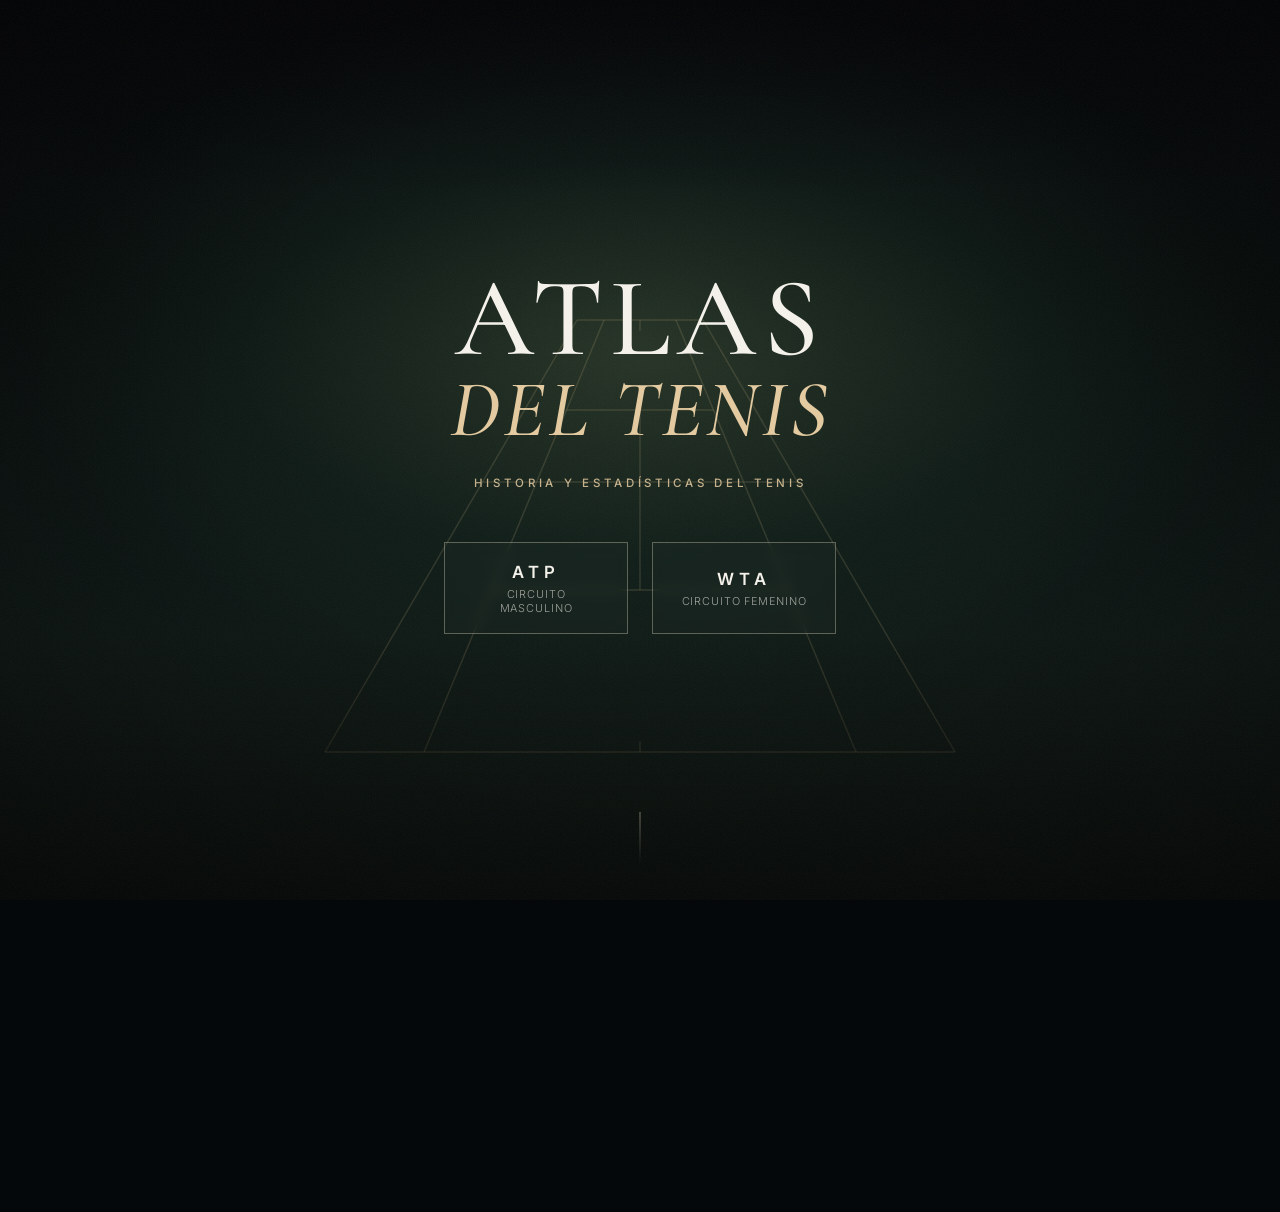
<file: index.html>
<!DOCTYPE html>
<html lang="es">
<head>
  <meta charset="UTF-8">
  <meta name="viewport" content="width=device-width, initial-scale=1.0">
  <title>Atlas del Tenis</title>
  <meta name="description" content="Explora la historia y las estadísticas del tenis profesional.">

  <link rel="preconnect" href="https://fonts.googleapis.com">
  <link rel="preconnect" href="https://fonts.gstatic.com" crossorigin>
  <link href="https://fonts.googleapis.com/css2?family=Cormorant+Garamond:wght@400;500;600&family=Inter:wght@300;400;500;600&display=swap" rel="stylesheet">

  <link rel="stylesheet" href="css/style.css">
</head>
<body>

  <main class="hero">
    <div class="hero__court" aria-hidden="true">
      <div class="court-lines"></div>
    </div>
    <div class="hero__vignette" aria-hidden="true"></div>
    <div class="hero__grain" aria-hidden="true"></div>

    <div class="hero__content">
      <h1 class="hero__title">
        <span class="hero__title-line">ATLAS</span>
        <span class="hero__title-line hero__title-line--accent">DEL TENIS</span>
      </h1>

      <p class="hero__subtitle">Historia y Estadísticas del Tenis</p>

      <nav class="hero__actions" aria-label="Selección de circuito">
        <a href="atp.html" class="tour-btn tour-btn--atp">
          <span class="tour-btn__label">ATP</span>
          <span class="tour-btn__sub">Circuito Masculino</span>
        </a>
        <a href="wta.html" class="tour-btn tour-btn--wta">
          <span class="tour-btn__label">WTA</span>
          <span class="tour-btn__sub">Circuito Femenino</span>
        </a>
      </nav>
    </div>

    <div class="hero__scroll" aria-hidden="true">
      <span></span>
    </div>
  </main>

  <footer class="credit-section" id="credit-section">
    <div class="credit-section__inner">
      <span class="credit-section__label">Creado por</span>
      <a class="credit-section__email" href="https://mail.google.com/mail/?view=cm&amp;fs=1&amp;to=maria.quilart@gmail.com" target="_blank" rel="noopener noreferrer">maria.quilart@gmail.com</a>
    </div>
  </footer>

  <script src="js/script.js"></script>
  <script src="js/credit.js"></script>
</body>
</html>
</file>
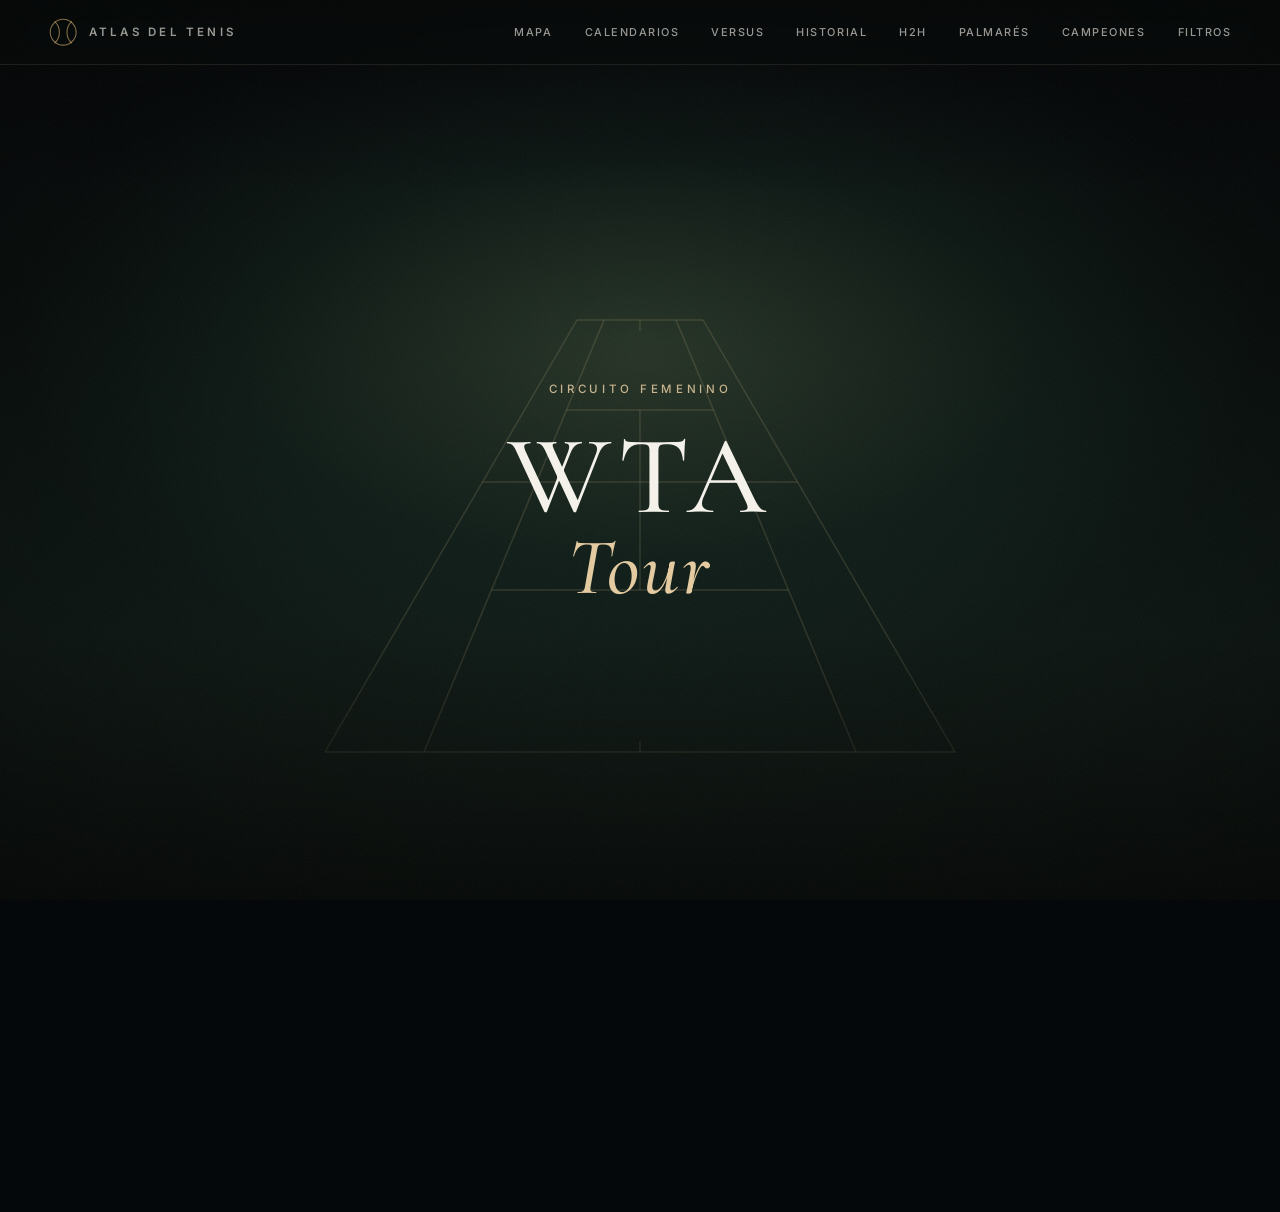
<file: wta.html>
<!DOCTYPE html>
<html lang="es">
<head>
  <meta charset="UTF-8">
  <meta name="viewport" content="width=device-width, initial-scale=1.0">
  <title>WTA — Atlas del Tenis</title>
  <link rel="preconnect" href="https://fonts.googleapis.com">
  <link rel="preconnect" href="https://fonts.gstatic.com" crossorigin>
  <link href="https://fonts.googleapis.com/css2?family=Cormorant+Garamond:wght@400;500;600&family=Inter:wght@300;400;500;600&display=swap" rel="stylesheet">
  <link rel="stylesheet" href="css/style.css">
</head>
<body class="page--sub">
  <header class="site-nav">
    <a href="index.html" class="site-nav__logo" aria-label="Atlas del Tenis — Inicio">
      <svg class="site-nav__logo-mark" viewBox="0 0 40 40" aria-hidden="true">
        <circle cx="20" cy="20" r="17" fill="none" stroke="currentColor" stroke-width="1.4"/>
        <path d="M9 6 C17 13 17 27 9 34" fill="none" stroke="currentColor" stroke-width="1.4" stroke-linecap="round"/>
        <path d="M31 6 C23 13 23 27 31 34" fill="none" stroke="currentColor" stroke-width="1.4" stroke-linecap="round"/>
      </svg>
      <span class="site-nav__logo-text">Atlas del Tenis</span>
    </a>
    <nav class="site-nav__menu" aria-label="Navegación del circuito">
      <button type="button" class="site-nav__link">Mapa</button>
      <button type="button" class="site-nav__link">Calendarios</button>
      <button type="button" class="site-nav__link">Versus</button>
      <button type="button" class="site-nav__link">Historial</button>
      <button type="button" class="site-nav__link">H2H</button>
      <button type="button" class="site-nav__link">Palmarés</button>
      <button type="button" class="site-nav__link">Campeones</button>
      <button type="button" class="site-nav__link">Filtros</button>
    </nav>
  </header>

  <main class="hero">
    <div class="hero__court" aria-hidden="true">
      <div class="court-lines"></div>
    </div>
    <div class="hero__vignette" aria-hidden="true"></div>
    <div class="hero__grain" aria-hidden="true"></div>

    <div class="hero__content">
      <p class="hero__eyebrow">Circuito Femenino</p>
      <h1 class="hero__title">
        <span class="hero__title-line">WTA</span>
        <span class="hero__title-line hero__title-line--accent">Tour</span>
      </h1>
    </div>
  </main>

  <footer class="credit-section" id="credit-section">
    <div class="credit-section__inner">
      <span class="credit-section__label">Creado por</span>
      <a class="credit-section__email" href="https://mail.google.com/mail/?view=cm&amp;fs=1&amp;to=maria.quilart@gmail.com" target="_blank" rel="noopener noreferrer">maria.quilart@gmail.com</a>
    </div>
  </footer>

  <script src="js/script.js"></script>
  <script src="js/credit.js"></script>
</body>
</html>
</file>
<file: css/style.css>
/* ---------------------------------------------------------
   Atlas del Tenis — estilos base
--------------------------------------------------------- */

:root {
  --color-bg-1: #05080a;
  --color-bg-2: #0a1210;
  --color-bg-3: #101c17;
  --color-court-line: rgba(212, 178, 122, 0.28);
  --color-gold: #c9a86a;
  --color-gold-soft: #e3caa0;
  --color-text: #f3f1ea;
  --color-text-muted: rgba(243, 241, 234, 0.62);
  --font-display: "Cormorant Garamond", "Georgia", serif;
  --font-body: "Inter", "Helvetica Neue", Arial, sans-serif;
}

* {
  margin: 0;
  padding: 0;
  box-sizing: border-box;
}

html, body {
  height: 100%;
}

body {
  font-family: var(--font-body);
  background: var(--color-bg-1);
  color: var(--color-text);
  overflow-x: hidden;
}

a {
  text-decoration: none;
  color: inherit;
}

/* ---------------------------------------------------------
   Barra de navegación (solo páginas de circuito: ATP / WTA)
--------------------------------------------------------- */

.site-nav {
  position: fixed;
  top: 0;
  left: 0;
  right: 0;
  z-index: 20;
  display: flex;
  align-items: center;
  justify-content: space-between;
  gap: 1.5rem;
  padding: 1.05rem clamp(1.25rem, 4vw, 3rem);
  background: rgba(8, 13, 11, 0.5);
  border-bottom: 1px solid rgba(233, 220, 195, 0.10);
  backdrop-filter: blur(14px) saturate(140%);
  -webkit-backdrop-filter: blur(14px) saturate(140%);
}

.site-nav__logo {
  display: flex;
  align-items: center;
  gap: 0.65rem;
  flex-shrink: 0;
  transition: transform 0.35s cubic-bezier(0.22, 1, 0.36, 1), opacity 0.35s ease;
}

.site-nav__logo:hover,
.site-nav__logo:focus-visible {
  transform: scale(1.05);
}

.site-nav__logo-mark {
  display: block;
  width: 1.9rem;
  height: 1.9rem;
  flex-shrink: 0;
  color: rgba(201, 168, 106, 0.65);
  filter: drop-shadow(0 0 0 rgba(201, 168, 106, 0));
  transition: color 0.35s ease, filter 0.35s ease;
}

.site-nav__logo:hover .site-nav__logo-mark,
.site-nav__logo:focus-visible .site-nav__logo-mark {
  color: rgba(201, 168, 106, 0.95);
  filter: drop-shadow(0 0 10px rgba(201, 168, 106, 0.3));
}

.site-nav__logo-text {
  font-family: var(--font-body);
  font-size: 0.72rem;
  font-weight: 600;
  letter-spacing: 0.28em;
  text-transform: uppercase;
  color: var(--color-text-muted);
}

.site-nav__menu {
  display: flex;
  align-items: center;
  gap: clamp(1rem, 2.4vw, 1.9rem);
  overflow-x: auto;
  scrollbar-width: none;
  -ms-overflow-style: none;
}

.site-nav__menu::-webkit-scrollbar {
  display: none;
}

.site-nav__link {
  position: relative;
  flex-shrink: 0;
  padding: 0.35rem 0.05rem;
  background: none;
  border: none;
  font-family: var(--font-body);
  font-size: 0.68rem;
  font-weight: 500;
  letter-spacing: 0.14em;
  text-transform: uppercase;
  color: var(--color-text-muted);
  cursor: pointer;
  transition: color 0.3s ease;
}

.site-nav__link::after {
  content: "";
  position: absolute;
  left: 0;
  bottom: 0;
  width: 100%;
  height: 1px;
  background: var(--color-gold-soft);
  transform: scaleX(0);
  transform-origin: left;
  transition: transform 0.35s cubic-bezier(0.22, 1, 0.36, 1);
}

.site-nav__link:hover,
.site-nav__link:focus-visible {
  color: var(--color-gold-soft);
}

.site-nav__link:hover::after,
.site-nav__link:focus-visible::after {
  transform: scaleX(1);
}

.site-nav__link:focus-visible {
  outline: none;
}

.mobile-search-button {
  display: none;
}

/* Menú compacto del botón Calendarios (solo ATP) */
.calendar-menu {
  position: fixed;
  z-index: 30;
  min-width: 10rem;
  padding: 0.35rem;
  background: #080d0b;
  border: 1px solid rgba(233, 220, 195, 0.16);
  border-radius: 0.6rem;
  box-shadow: 0 14px 36px rgba(0, 0, 0, 0.48);
}

.calendar-menu::before {
  content: "";
  position: absolute;
  top: -0.38rem;
  left: var(--calendar-arrow-left, 50%);
  width: 0.68rem;
  height: 0.68rem;
  background: #080d0b;
  border-top: 1px solid rgba(233, 220, 195, 0.16);
  border-left: 1px solid rgba(233, 220, 195, 0.16);
  border-radius: 0.12rem 0 0;
  box-shadow: -3px -3px 8px rgba(0, 0, 0, 0.12);
  transform: translateX(-50%) rotate(45deg);
}

.calendar-menu[hidden] {
  display: none;
}

.calendar-menu__item {
  position: relative;
  display: block;
  width: 100%;
  padding: 0.62rem 0.75rem;
  background: transparent;
  border: 0;
  border-radius: 0.38rem;
  color: var(--color-text-muted);
  font-family: var(--font-body);
  font-size: 0.72rem;
  letter-spacing: 0.04em;
  text-align: left;
  cursor: pointer;
  transition: color 0.2s ease, background 0.2s ease;
}

.calendar-menu__item:hover,
.calendar-menu__item:focus-visible {
  color: var(--color-gold-soft);
  background: rgba(201, 168, 106, 0.1);
  outline: none;
}

/* Agenda anual de cumpleaños ATP */
.birthdays-agenda {
  position: fixed;
  inset: 4rem 0 0;
  z-index: 10;
  overflow-x: hidden;
  overflow-y: auto;
  background:
    radial-gradient(circle at 50% 0%, rgba(214, 189, 135, 0.12), transparent 32rem),
    #faf8f3;
}

.birthdays-agenda[hidden] {
  display: none;
}

.map-view:not([hidden]) ~ .credit-section,
.birthdays-agenda:not([hidden]) ~ .credit-section,
.tournaments-calendar:not([hidden]) ~ .credit-section,
.history-view:not([hidden]) ~ .credit-section,
.versus-view:not([hidden]) ~ .credit-section {
  display: none;
}

.birthdays-agenda__inner {
  width: min(92rem, 100%);
  min-height: 100%;
  margin: 0 auto;
  padding: clamp(1.5rem, 3vw, 3rem);
}

.birthdays-agenda__header {
  max-width: 44rem;
  margin: 0 auto clamp(1.5rem, 3vw, 2.5rem);
  text-align: center;
}

.birthdays-agenda__eyebrow {
  margin-bottom: 0.45rem;
  color: #39745b;
  font-size: 0.68rem;
  font-weight: 700;
  letter-spacing: 0.16em;
  text-transform: uppercase;
}

.birthdays-agenda__title {
  color: #4f4433;
  font-family: var(--font-display);
  font-size: clamp(2rem, 4vw, 3.25rem);
  font-weight: 600;
  line-height: 1;
}

.birthdays-agenda__intro {
  margin-top: 0.65rem;
  color: #786b56;
  font-size: 0.82rem;
}

.birthdays-agenda__today {
  position: relative;
  isolation: isolate;
  width: 100vw;
  margin: 0 0 1.5rem calc(50% - 50vw);
  overflow: hidden;
  padding: 1.2rem 1.5rem;
  background: #fffdf8;
  border: 1px solid #d6bd87;
  border-right: 0;
  border-left: 0;
  border-radius: 0;
  box-shadow: 0 10px 28px rgba(55, 48, 37, 0.09);
  text-align: center;
}

.birthdays-agenda__today[hidden] {
  display: none;
}

.birthdays-agenda__today-label {
  position: relative;
  z-index: 2;
  width: fit-content;
  max-width: 100%;
  margin-inline: auto;
  color: #786b56;
  font-size: 0.78rem;
  font-weight: 700;
  letter-spacing: 0.1em;
  text-align: center;
  text-transform: uppercase;
}

.birthdays-agenda__today-players {
  position: relative;
  z-index: 2;
  display: grid;
  justify-items: center;
  gap: 0.75rem;
  width: min(15.25rem, 100%);
  margin: 0.9rem auto 0;
}

.birthdays-agenda__today-player {
  display: grid;
  grid-template-columns: 4.85rem minmax(0, auto);
  align-items: center;
  gap: 0.9rem;
  width: 100%;
  max-width: 100%;
  text-align: left;
}

.birthdays-agenda__today-portrait {
  display: grid;
  place-items: center;
  width: 4.85rem;
  height: 4.85rem;
  overflow: hidden;
  background: #e9e0d0;
  border: 2px solid #d6bd87;
  border-radius: 50%;
  color: #4f4433;
  font-size: 0.8rem;
  font-weight: 700;
  box-shadow: 0 7px 18px rgba(55, 48, 37, 0.14);
}

.birthdays-agenda__today-photo {
  display: block;
  width: 100%;
  height: 100%;
  object-fit: cover;
}

.birthdays-agenda__today-info {
  display: grid;
  align-content: center;
  justify-items: start;
  gap: 0.35rem;
}

.birthdays-agenda__today-name {
  color: #39745b;
  font-family: var(--font-display);
  font-size: 1.58rem;
  font-weight: 600;
  line-height: 1.05;
}

.birthdays-agenda__today-age {
  color: #786b56;
  font-size: 0.88rem;
  font-weight: 500;
}

.birthdays-agenda__confetti {
  position: absolute;
  inset: 0;
  z-index: 1;
  pointer-events: none;
}

.birthdays-agenda__confetti i {
  position: absolute;
  top: -0.7rem;
  left: var(--confetti-left);
  width: 0.42rem;
  height: 0.72rem;
  background: var(--confetti-color);
  border-radius: 0.08rem;
  opacity: 0;
  animation: birthday-confetti var(--confetti-duration) linear var(--confetti-delay) infinite;
}

@keyframes birthday-confetti {
  0% {
    opacity: 0;
    transform: translate3d(0, -0.5rem, 0) rotate(0);
  }
  12% {
    opacity: 0.8;
  }
  100% {
    opacity: 0;
    transform: translate3d(1.2rem, 8rem, 0) rotate(var(--confetti-turn));
  }
}

.birthdays-agenda__months {
  display: grid;
  grid-template-columns: repeat(3, minmax(0, 1fr));
  gap: 1rem;
}

.birthdays-agenda__month {
  min-height: 10rem;
  overflow: hidden;
  background: #fffdf8;
  border: 1px solid #ded8ca;
  border-radius: 0.75rem;
  box-shadow: 0 6px 18px rgba(55, 48, 37, 0.05);
}

.birthdays-agenda__month--current {
  border-color: #bea36d;
  box-shadow: 0 7px 22px rgba(190, 163, 109, 0.14);
}

.birthdays-agenda__month-name {
  padding: 0.72rem 1rem;
  background: #e9e0d0;
  border-bottom: 1px solid #ded8ca;
  color: #4f4433;
  font-family: var(--font-display);
  font-size: 1.25rem;
  font-weight: 600;
}

.birthdays-agenda__month--current .birthdays-agenda__month-name {
  background: #d6bd87;
}

.birthdays-agenda__month-list {
  display: grid;
  gap: 0.45rem;
  padding: 0.85rem;
}

.birthdays-agenda__birthday {
  display: grid;
  grid-template-columns: 2.2rem minmax(0, 1fr);
  align-items: center;
  gap: 0.7rem;
  padding: 0.55rem;
  background: #f7f3eb;
  border-radius: 0.45rem;
}

.birthdays-agenda__birthday--today-multiple {
  background: linear-gradient(135deg, #fffaf0, #f1e3c3);
  border-color: #c7a866;
  box-shadow: 0 7px 18px rgba(106, 82, 39, 0.14), inset 3px 0 0 #b7934c;
}

.birthdays-agenda__birthday-day {
  display: grid;
  place-items: center;
  width: 2.1rem;
  height: 2.1rem;
  background: #e9e0d0;
  border-radius: 50%;
  color: #4f4433;
  font-size: 0.7rem;
  font-weight: 700;
}

.birthdays-agenda__birthday-name {
  display: block;
  color: #34483f;
  font-family: var(--font-display);
  font-size: 1rem;
  font-weight: 600;
}

.birthdays-agenda__birthday-name-row {
  display: flex;
  height: auto;
  box-sizing: border-box;
  align-items: center;
  gap: 0.42rem;
  min-width: 0;
}

.birthdays-agenda__birthday-flag {
  flex: 0 0 auto;
  display: block;
  width: 1.18rem;
  height: 0.82rem;
  object-fit: cover;
  border-radius: 0.12rem;
  box-shadow: 0 0 0 1px rgba(79, 68, 51, 0.14);
}

.birthdays-agenda__birthday-flag--neutral {
  background: transparent;
  border: 1px solid #2f2f2f;
  box-shadow: none;
}

.birthdays-agenda__birthday-info {
  min-width: 0;
}

.birthdays-agenda__birthday-year {
  display: block;
  margin-top: 0.02rem;
  padding-left: 1.6rem;
  color: #938875;
  font-size: 0.58rem;
}

.birthdays-agenda__empty {
  padding: 1.15rem 0.4rem;
  color: #a09685;
  font-size: 0.7rem;
  font-style: italic;
  text-align: center;
}

@media (max-width: 900px) {
  .birthdays-agenda__months {
    grid-template-columns: repeat(2, minmax(0, 1fr));
  }
}

@media (max-width: 560px) {
  .birthdays-agenda {
    inset-block-start: 4rem;
  }

  .birthdays-agenda__inner {
    padding: 1.2rem 0.85rem 2rem;
  }

  .birthdays-agenda__months {
    grid-template-columns: 1fr;
  }

  .birthdays-agenda__today {
    padding-inline: 1rem;
  }

  .birthdays-agenda__today-player {
    grid-template-columns: 4.2rem minmax(0, auto);
    gap: 0.75rem;
  }

  .birthdays-agenda__today-portrait {
    width: 4.2rem;
    height: 4.2rem;
  }
}

@media (prefers-reduced-motion: reduce) {
  .birthdays-agenda__confetti i {
    animation: none;
  }
}

/* Calendario mensual de torneos ATP */
.tournaments-calendar {
  position: fixed;
  inset: 4rem 0 0;
  z-index: 10;
  overflow: hidden;
  padding: 0;
  background:
    radial-gradient(circle at 14% 8%, rgba(190, 163, 109, 0.06), transparent 30%),
    linear-gradient(145deg, #fbfaf7 0%, #f2eee6 100%);
}

.tournaments-calendar[hidden] {
  display: none;
}

.tournaments-calendar__layout {
  display: grid;
  grid-template-columns: clamp(16.25rem, 20vw, 18.125rem) minmax(0, 1fr);
  width: 100%;
  height: 100%;
  min-width: 0;
}

.tournaments-sidebar {
  height: 100%;
  overflow-y: auto;
  padding: 1.15rem 1rem 1.5rem;
  background: #f5f1e8;
  border-right: 1px solid #d8cbb5;
  scrollbar-width: thin;
  scrollbar-color: #d8cbb5 transparent;
}

.tournaments-sidebar__matches-button {
  display: grid;
  grid-template-columns: 1.45rem minmax(0, 1fr) auto;
  align-items: center;
  gap: 0.65rem;
  width: 100%;
  margin-bottom: 1.4rem;
  padding: 0.8rem 0.75rem;
  background: #fffdf8;
  border: 1px solid #d3c39f;
  border-radius: 0.7rem;
  color: #4f4433;
  text-align: left;
  box-shadow: 0 4px 14px rgba(55, 48, 37, 0.06);
  cursor: pointer;
  transition: border-color 0.2s ease, box-shadow 0.2s ease, transform 0.2s ease;
}

.tournaments-sidebar__matches-icon {
  width: 1.35rem;
  height: 1.35rem;
  fill: none;
  stroke: #9a7840;
  stroke-width: 1.65;
  stroke-linecap: round;
  stroke-linejoin: round;
}

.tournaments-sidebar__matches-button[hidden] {
  display: none;
}

.tournaments-sidebar__matches-button:hover,
.tournaments-sidebar__matches-button:focus-visible {
  border-color: #b29455;
  outline: 2px solid rgba(178, 148, 85, 0.18);
  outline-offset: 2px;
  box-shadow: 0 6px 18px rgba(55, 48, 37, 0.1);
  transform: translateY(-1px);
}

.tournaments-sidebar__matches-button strong {
  display: block;
}

.tournaments-sidebar__matches-button strong {
  font-family: var(--font-display);
  font-size: 0.93rem;
  line-height: 1.2;
}

.tournaments-sidebar__matches-arrow {
  color: #9a7840;
  font-size: 1.35rem;
  line-height: 1;
}

.tournaments-sidebar__section + .tournaments-sidebar__section {
  margin-top: 1.5rem;
  padding-top: 1.35rem;
  border-top: 1px solid rgba(79, 68, 51, 0.13);
}

.tournaments-sidebar__section-header {
  display: grid;
  grid-template-columns: minmax(0, 1fr) 1.65rem;
  align-items: start;
  gap: 0.5rem;
  margin-bottom: 0.7rem;
}

.tournaments-sidebar__heading {
  color: #4f4433;
  font-family: var(--font-body);
  font-size: 0.68rem;
  font-weight: 700;
  letter-spacing: 0.08em;
  line-height: 1.35;
  text-transform: uppercase;
}

.tournaments-sidebar__heading--current {
  color: #39745b;
}

.tournaments-sidebar__section-toggle {
  width: 1.65rem;
  height: 1.65rem;
  background: #fffdf8;
  border: 1px solid #d8cbb5;
  border-radius: 50%;
  color: #4f4433;
  font-size: 0.9rem;
  line-height: 1;
  cursor: pointer;
}

.tournaments-sidebar__section-toggle:hover,
.tournaments-sidebar__section-toggle:focus-visible {
  background: #e9e0d0;
  outline: 2px solid rgba(79, 68, 51, 0.1);
  outline-offset: 1px;
}

.tournaments-sidebar__list {
  display: grid;
  gap: 0.55rem;
}

.tournaments-sidebar__list[hidden] {
  display: none;
}

.tournaments-sidebar__card {
  display: grid;
  gap: 0.3rem;
  width: 100%;
  padding: 0.72rem;
  background: #fffdf8;
  border: 1px solid #ded8ca;
  border-radius: 0.55rem;
  color: #34483f;
  font-family: var(--font-body);
  text-align: left;
  box-shadow: 0 3px 12px rgba(55, 48, 37, 0.04);
}

.tournaments-sidebar__card--interactive {
  cursor: pointer;
  transition: background 0.2s ease, border-color 0.2s ease, transform 0.2s ease;
}

.tournaments-sidebar__card--interactive:hover,
.tournaments-sidebar__card--interactive:focus-visible {
  background: #f7f1e5;
  border-color: #cdbfa8;
  outline: 2px solid rgba(190, 163, 109, 0.16);
  outline-offset: 2px;
  transform: translateY(-1px);
}

.tournaments-sidebar__card-name {
  color: #4f4433;
  font-family: var(--font-body);
  font-size: 0.98rem;
  font-weight: 600;
  line-height: 1.12;
}

.tournaments-sidebar__card-dates {
  color: #786b56;
  font-size: 0.63rem;
  line-height: 1.35;
}

.tournaments-sidebar__card-meta {
  color: #53675e;
  font-size: 0.64rem;
  line-height: 1.3;
}

.tournaments-sidebar__empty {
  padding: 0.65rem 0;
  color: #938875;
  font-size: 0.68rem;
  font-style: italic;
}

.tournaments-calendar__panel {
  --calendar-panel-padding: clamp(0.75rem, 1.5vw, 1.25rem);
  --calendar-header-lift: clamp(0.375rem, 0.75vw, 0.625rem);
  display: flex;
  flex-direction: column;
  width: 100%;
  height: 100%;
  min-width: 0;
  margin: 0 auto;
  padding: var(--calendar-panel-padding);
  background: rgba(255, 253, 248, 0.96);
  border: 0;
  border-radius: 0;
  overflow: hidden;
  box-shadow: none;
}

.tournaments-calendar__header {
  display: grid;
  grid-template-columns: 2.5rem 1fr 2.5rem;
  align-items: center;
  gap: 1rem;
  margin: calc(-1 * var(--calendar-panel-padding)) calc(-1 * var(--calendar-panel-padding)) 1.25rem;
  padding: calc(var(--calendar-panel-padding) + 0.8rem) calc(var(--calendar-panel-padding) + 1rem) 0.8rem;
  background: #e9e0d0;
  border-bottom: 1px solid #d8cbb5;
}

.tournaments-calendar__title {
  font-family: var(--font-display);
  font-size: clamp(1.55rem, 3vw, 2.2rem);
  font-weight: 500;
  color: #4f4433;
  text-align: center;
  transform: translateY(calc(-1 * var(--calendar-header-lift)));
}

.tournaments-calendar__nav {
  width: 2.5rem;
  height: 2.5rem;
  background: rgba(79, 68, 51, 0.045);
  border: 1px solid rgba(79, 68, 51, 0.18);
  border-radius: 50%;
  color: #4f4433;
  font-size: 1.15rem;
  cursor: pointer;
  transform: translateY(calc(-1 * var(--calendar-header-lift)));
  transition: color 0.2s ease, border-color 0.2s ease, background 0.2s ease, opacity 0.2s ease;
}

.tournaments-calendar__nav:hover:not(:disabled),
.tournaments-calendar__nav:focus-visible:not(:disabled),
.tournaments-calendar__nav:active:not(:disabled) {
  color: #4f4433;
  border-color: #cdbfa8;
  background: #e9e0d0;
  outline: 2px solid rgba(205, 191, 168, 0.18);
  outline-offset: 2px;
}

.tournaments-calendar__nav:disabled {
  opacity: 0.28;
  cursor: not-allowed;
}

.tournaments-calendar__weekdays,
.tournaments-calendar__grid {
  display: grid;
  grid-template-columns: repeat(7, minmax(0, 1fr));
}

.tournaments-calendar__grid {
  --calendar-weeks: 6;
  flex: 1;
  min-height: 0;
  grid-template-rows: repeat(var(--calendar-weeks), minmax(0, 1fr));
}

.tournaments-calendar__weekdays span {
  padding: 0.65rem 0.25rem;
  color: #68766f;
  font-size: 0.66rem;
  font-weight: 600;
  letter-spacing: 0.12em;
  text-align: center;
  text-transform: uppercase;
}

.tournaments-calendar__day {
  position: relative;
  min-height: 0;
  overflow: hidden;
  padding: 0.65rem;
  border-top: 1px solid #ded8ca;
  border-left: 1px solid #ded8ca;
  background: #fffdf8;
  color: #263a32;
  font-family: var(--font-body);
  font-size: 0.78rem;
}

.tournaments-calendar__day:nth-child(7n) {
  border-right: 1px solid #ded8ca;
}

.tournaments-calendar__day:nth-last-child(-n + 7) {
  border-bottom: 1px solid #ded8ca;
}

.tournaments-calendar__day--empty {
  color: transparent;
  background: #f5f1e8;
}

.tournaments-calendar__day--weekend {
  background: #f8f3e8;
}

.tournaments-calendar__day-number {
  display: inline-flex;
  align-items: center;
  justify-content: center;
  width: 1.4rem;
  height: 1.4rem;
  border-radius: 50%;
}

.tournaments-calendar__day--today .tournaments-calendar__day-number {
  color: #34483f;
  background: #d6bd87;
  border: 1px solid #bea36d;
  box-shadow: 0 0 0 1.5px rgba(190, 163, 109, 0.14);
  font-weight: 600;
}

.tournaments-calendar__past-day-ball {
  position: absolute;
  top: 2.27rem;
  left: 1.13rem;
  display: block;
  width: 0.78rem;
  height: 0.78rem;
  margin: 0;
  padding: 0;
  overflow: hidden;
  background: #c7d84a;
  border: 1px solid rgba(71, 82, 31, 0.45);
  border-radius: 50%;
  box-shadow: 0 1px 3px rgba(55, 48, 37, 0.18);
  cursor: pointer;
  pointer-events: auto;
  z-index: 4;
}

.tournaments-calendar__past-day-ball::before,
.tournaments-calendar__past-day-ball::after {
  content: "";
  position: absolute;
  top: -0.14rem;
  width: 0.48rem;
  height: 0.92rem;
  border: 1px solid rgba(255, 255, 245, 0.9);
  border-radius: 50%;
}

.tournaments-calendar__past-day-ball::before {
  right: 0.5rem;
}

.tournaments-calendar__past-day-ball::after {
  left: 0.5rem;
}

.tournaments-calendar__past-day-ball:hover,
.tournaments-calendar__past-day-ball:focus-visible {
  outline: 2px solid rgba(190, 163, 109, 0.32);
  outline-offset: 2px;
}

.tournaments-calendar__event {
  position: relative;
  z-index: 2;
  display: block;
  width: 100%;
  margin-top: 0.28rem;
  padding: 0.25rem 0.4rem;
  background: #f5f1e8;
  border: 1px solid #ded8ca;
  border-radius: 0.38rem;
  color: #4f4433;
  font-family: var(--font-body);
  font-size: 0.64rem;
  font-weight: 600;
  line-height: 1.2;
  text-align: left;
  overflow: hidden;
  text-overflow: ellipsis;
  white-space: nowrap;
  cursor: pointer;
  transition: background 0.2s ease, border-color 0.2s ease, transform 0.2s ease;
}

.tournaments-calendar__event--timeline {
  position: absolute;
  top: calc(var(--tournament-timeline-center, 50%) + var(--tournament-track-offset, 0rem));
  bottom: auto;
  left: 0.62rem;
  width: calc(78% - 0.62rem);
  min-height: 1.12rem;
  margin: 0 !important;
  padding: 0.2rem 0.38rem;
  transform: translateY(-50%);
}

.tournaments-calendar__day--has-match-ball .tournaments-calendar__event--timeline {
  left: 0.62rem;
  width: calc(78% - 0.62rem);
}

.tournaments-calendar__duration {
  position: absolute;
  right: -1px;
  top: calc(var(--tournament-timeline-center, 50%) + var(--tournament-track-offset, 0rem));
  bottom: auto;
  left: -1px;
  z-index: 1;
  height: 2px;
  background: var(--tournament-track-color, #b29455);
  transform: translateY(-50%);
  pointer-events: none;
}

.tournaments-calendar__duration--start,
.tournaments-calendar__duration--row-start {
  left: 0.62rem;
  border-radius: 999px 0 0 999px;
}

.tournaments-calendar__duration--start {
  left: 78%;
  border-radius: 0;
}

.tournaments-calendar__duration--row-end:not(.tournaments-calendar__duration--end) {
  right: 0.62rem;
  border-radius: 0 999px 999px 0;
}

.tournaments-calendar__duration--end {
  right: 0.78rem;
  border-radius: 0 999px 999px 0;
}

.tournaments-calendar__duration--end::after {
  content: "";
  position: absolute;
  top: 50%;
  right: -0.28rem;
  width: 0.38rem;
  height: 0.38rem;
  background: var(--tournament-track-color, #b29455);
  border: 2px solid #fffdf8;
  border-radius: 50%;
  box-shadow: 0 0 0 1px rgba(79, 68, 51, 0.14);
  transform: translateY(-50%);
}

.tournaments-calendar__past-day-ball + .tournaments-calendar__event {
  margin-top: 1.15rem;
}

.tournaments-calendar__day--multiple-events .tournaments-calendar__event + .tournaments-calendar__event {
  margin-top: 0.1rem;
}

.tournaments-calendar__day--crowded .tournaments-calendar__event {
  padding-top: 0.15rem;
  padding-bottom: 0.15rem;
}

.tournaments-calendar__event--live::after {
  content: "";
  position: absolute;
  top: 0;
  bottom: 0;
  left: 100%;
  width: 62%;
  height: 100%;
  background: linear-gradient(
    90deg,
    transparent,
    rgba(190, 163, 109, 0.12) 18%,
    rgba(214, 189, 135, 0.42) 50%,
    rgba(190, 163, 109, 0.12) 82%,
    transparent
  );
  transform: skewX(-12deg);
  animation: calendar-live-sweep 3.4s ease-in-out infinite;
  pointer-events: none;
}

.tournaments-calendar__event--past::before {
  content: "";
  position: absolute;
  inset: 0;
  z-index: 2;
  background: repeating-linear-gradient(
    -45deg,
    transparent 0,
    transparent 0.45rem,
    rgba(104, 90, 67, 0.34) 0.45rem,
    rgba(104, 90, 67, 0.34) 0.53rem
  );
  border-radius: inherit;
  mix-blend-mode: multiply;
  pointer-events: none;
}

@keyframes calendar-live-sweep {
  0% {
    left: 100%;
  }

  45%,
  55% {
    left: -62%;
  }

  100% {
    left: 100%;
  }
}

@media (prefers-reduced-motion: reduce) {
  .tournaments-calendar__event--live::after {
    display: none;
  }
}

.tournaments-calendar__event:hover,
.tournaments-calendar__event:focus-visible {
  background: #eee8dc;
  border-color: #d2c8b6;
  outline: none;
  transform: translateY(-1px);
}

.tournaments-calendar__event--timeline:hover,
.tournaments-calendar__event--timeline:focus-visible {
  transform: translateY(calc(-50% - 1px));
}

.calendar-tournament-modal,
.calendar-matches-modal,
.calendar-winner-modal {
  position: fixed;
  inset: 0;
  z-index: 40;
  display: grid;
  place-items: center;
  padding: 1rem;
  background: rgba(38, 48, 43, 0.32);
  backdrop-filter: blur(4px);
  -webkit-backdrop-filter: blur(4px);
}

.calendar-tournament-modal[hidden],
.calendar-matches-modal[hidden],
.calendar-winner-modal[hidden] {
  display: none;
}

.calendar-tournament-card {
  position: relative;
  width: min(28rem, 100%);
  padding: 1.6rem;
  background: #fffdf8;
  border: 1px solid #d8cbb5;
  border-radius: 0.9rem;
  box-shadow: 0 24px 60px rgba(35, 45, 40, 0.22);
}

.calendar-matches-card {
  position: relative;
  width: min(40rem, 100%);
  max-height: min(42rem, calc(100dvh - 2rem));
  overflow-y: auto;
  padding: 1.6rem;
  background: #fffdf8;
  border: 1px solid #d8cbb5;
  border-radius: 0.9rem;
  box-shadow: 0 24px 60px rgba(35, 45, 40, 0.22);
}

.calendar-winner-card {
  position: relative;
  width: min(25rem, 100%);
  padding: 1.6rem;
  background: #fffdf8;
  border: 1px solid #d8cbb5;
  border-radius: 0.9rem;
  box-shadow: 0 24px 60px rgba(35, 45, 40, 0.22);
}

.calendar-winner-card__tournament {
  max-width: calc(100% - 2.5rem);
  margin: 0 0 1.1rem;
  color: #786b56;
  font-size: 0.7rem;
  font-weight: 700;
  letter-spacing: 0.07em;
  line-height: 1.35;
  text-transform: uppercase;
}

.calendar-winner-card__content {
  display: grid;
  justify-items: center;
  text-align: center;
}

.calendar-winner-card__label {
  margin-bottom: 0.75rem;
  padding: 0.3rem 0.85rem;
  background: #d6bd87;
  border-radius: 999px;
  color: #4f4433;
  font-size: 0.65rem;
  font-weight: 700;
  letter-spacing: 0.1em;
  text-transform: uppercase;
}

.calendar-winner-card__portrait {
  position: relative;
  display: block;
  width: 5rem;
  height: 5rem;
  margin-bottom: 0.8rem;
  background: #f5f1e8;
  border: 2px solid #d8cbb5;
  border-radius: 50%;
  box-shadow: 0 8px 22px rgba(55, 48, 37, 0.12);
}

.calendar-winner-card__photo {
  display: block;
  width: 100%;
  height: 100%;
  border-radius: 50%;
  object-fit: cover;
}

.calendar-winner-card__flag {
  position: absolute;
  right: -0.2rem;
  bottom: 0.1rem;
  display: grid;
  place-items: center;
  width: 1.65rem;
  height: 1.65rem;
  background: #fffdf8;
  border: 1px solid #d8cbb5;
  border-radius: 50%;
  color: #263a32;
  font-family: var(--font-body);
  font-size: 0.62rem;
  font-weight: 800;
  letter-spacing: 0.02em;
  box-shadow: 0 3px 8px rgba(55, 48, 37, 0.14);
}

.calendar-winner-card__name {
  color: #4f4433;
  font-family: var(--font-display);
  font-size: 1.55rem;
  font-weight: 600;
  line-height: 1.15;
}

.calendar-winner-card__country {
  margin-top: 0.2rem;
  color: #786b56;
  font-size: 0.75rem;
}

.calendar-winner-card__result {
  width: 100%;
  margin: 1rem 0 0;
  padding-top: 1rem;
  border-top: 1px solid #e9e0d0;
  color: #53675e;
  font-size: 0.85rem;
  line-height: 1.45;
}

.calendar-winner-card__result strong {
  color: #34483f;
}

.calendar-matches-card__status {
  padding: 1rem 0;
  color: #786b56;
  font-size: 0.82rem;
}

.calendar-matches-card__tabs {
  display: grid;
  grid-template-columns: repeat(2, 1fr);
  gap: 0.25rem;
  margin: -0.45rem 0 1rem;
  padding: 0.25rem;
  background: #eee8dc;
  border: 1px solid rgba(120, 107, 86, 0.16);
  border-radius: 0.75rem;
}

.calendar-matches-card__tabs[hidden] {
  display: none;
}

.calendar-matches-card__tab {
  padding: 0.55rem 0.8rem;
  background: transparent;
  border: 0;
  border-radius: 0.55rem;
  color: #786b56;
  font: 700 0.72rem/1 var(--font-body);
  cursor: pointer;
}

.calendar-matches-card__tab.is-active {
  background: #fffdf8;
  color: #34483f;
  box-shadow: 0 2px 8px rgba(55, 48, 37, 0.1);
}

.calendar-matches-card__tab:focus-visible {
  outline: 2px solid rgba(178, 148, 85, 0.45);
  outline-offset: 1px;
}

.calendar-matches-card__list {
  display: grid;
  gap: 0.7rem;
}

.calendar-match {
  position: relative;
  display: grid;
  gap: 0.8rem;
  padding: 2rem 1rem 1.1rem;
  background: #fffdf8;
  border: 1px solid #d8cbb5;
  border-radius: 0.75rem;
  box-shadow: 0 6px 18px rgba(55, 48, 37, 0.07);
}

.calendar-match--pending {
  background: #faf7ef;
  border-style: dashed;
}

.calendar-match--pending .calendar-match__player-photo {
  opacity: 0.68;
}

.calendar-match__round {
  position: absolute;
  top: -1px;
  left: 50%;
  padding: 0.28rem 1rem;
  background: #d6bd87;
  border-radius: 0 0 0.55rem 0.55rem;
  color: #4f4433;
  font-size: 0.62rem;
  font-weight: 700;
  letter-spacing: 0.08em;
  text-transform: uppercase;
  transform: translateX(-50%);
}

.calendar-match__tournament {
  display: block;
  color: #786b56;
  font-size: 0.62rem;
  font-weight: 700;
  letter-spacing: 0.07em;
  line-height: 1.3;
  text-align: center;
  text-transform: uppercase;
}

.calendar-match__header {
  display: grid;
  justify-items: center;
  gap: 0.2rem;
}

.calendar-match__matchup {
  display: grid;
  grid-template-columns: minmax(0, 1fr) 4.5rem minmax(0, 1fr);
  align-items: center;
  gap: 0.7rem;
}

.calendar-match__player {
  display: grid;
  justify-items: center;
  gap: 0.35rem;
  min-width: 0;
  color: #4f4433;
  font-size: 0.85rem;
  text-align: center;
}

.calendar-match__player-mark {
  position: relative;
  display: grid;
  place-items: center;
  width: 3.25rem;
  min-width: 3.25rem;
  max-width: 3.25rem;
  height: 3.25rem;
  min-height: 3.25rem;
  max-height: 3.25rem;
  aspect-ratio: 1;
  background: #f5f1e8;
  border: 1px solid #ded8ca;
  border-radius: 50%;
  box-shadow: inset 0 1px 0 #fff;
}

.calendar-match__player-photo {
  position: absolute;
  inset: 0;
  display: block;
  width: 100%;
  height: 100%;
  border-radius: 50%;
  object-fit: cover;
  object-position: center top;
}

.calendar-match__player--lost .calendar-match__player-photo,
.calendar-match__player-photo--lost {
  filter: grayscale(100%) !important;
}

.calendar-match__player-flag {
  position: absolute;
  right: -0.25rem;
  bottom: -0.12rem;
  display: grid;
  place-items: center;
  width: 1.3rem;
  height: 1.3rem;
  background: #fffdf8;
  border: 1px solid #d8cbb5;
  border-radius: 50%;
  color: #263a32;
  font-family: var(--font-body);
  font-size: 0.53rem;
  font-weight: 800;
  letter-spacing: 0.01em;
  line-height: 1;
  box-shadow: 0 2px 5px rgba(55, 48, 37, 0.12);
  z-index: 1;
}

.calendar-match__country {
  color: #786b56;
  font-size: 0.65rem;
}

.calendar-match__versus {
  display: grid;
  justify-items: center;
  gap: 0.35rem;
  color: #938875;
  font-family: var(--font-display);
  font-size: 0.9rem;
}

.calendar-match__time {
  color: #34483f;
  font-family: var(--font-body);
  font-size: 0.82rem;
  font-weight: 700;
  white-space: nowrap;
}

.calendar-match__date {
  color: #9a7840;
  font-size: 0.72rem;
  font-weight: 700;
}

.calendar-match__score {
  justify-self: center;
  padding: 0.35rem 0.75rem;
  border-radius: 999px;
  background: #263a32;
  color: #fffdf8;
  font-size: 0.72rem;
  letter-spacing: 0.04em;
}

.calendar-tournament-card__close {
  position: absolute;
  top: 0.7rem;
  right: 0.7rem;
  width: 2rem;
  height: 2rem;
  background: rgba(79, 68, 51, 0.05);
  border: 1px solid rgba(79, 68, 51, 0.16);
  border-radius: 50%;
  color: #4f4433;
  font-size: 1.25rem;
  line-height: 1;
  cursor: pointer;
}

.calendar-tournament-card__close:hover,
.calendar-tournament-card__close:focus-visible {
  background: #e9e0d0;
  outline: 2px solid rgba(79, 68, 51, 0.12);
  outline-offset: 2px;
}

.calendar-tournament-card__name {
  max-width: calc(100% - 2.5rem);
  margin-bottom: 1.25rem;
  color: #4f4433;
  font-family: var(--font-body);
  font-size: 1.65rem;
  font-weight: 600;
  line-height: 1.1;
}

.calendar-tournament-card__details {
  display: grid;
  gap: 0.75rem;
}

.calendar-tournament-card__row {
  display: grid;
  grid-template-columns: 6rem 1fr;
  gap: 0.8rem;
  padding-top: 0.75rem;
  border-top: 1px solid #e9e0d0;
}

.calendar-tournament-card__row dt {
  color: #786b56;
  font-size: 0.72rem;
  font-weight: 700;
  letter-spacing: 0.05em;
  text-transform: uppercase;
}

.calendar-tournament-card__row dd {
  margin: 0;
  color: #34483f;
  font-size: 0.86rem;
  line-height: 1.4;
}

@media (max-width: 860px) {
  .tournaments-calendar__past-day-ball {
    top: 2.04rem;
  }

  .tournaments-calendar {
    overflow-y: auto;
  }

  .tournaments-calendar__layout {
    display: flex;
    flex-direction: column;
    height: auto;
    min-height: 100%;
  }

  .tournaments-sidebar {
    order: 2;
    width: 100%;
    height: auto;
    max-height: none;
    overflow: visible;
    border-right: 0;
    border-bottom: 1px solid #d8cbb5;
  }

  .tournaments-calendar__panel {
    order: 1;
    height: calc(100dvh - 4rem);
    min-height: 38rem;
  }
}

@media (max-width: 560px) {
  .tournaments-calendar {
    padding: 0;
  }

  .tournaments-calendar__panel {
    --calendar-panel-padding: 0.45rem;
    --calendar-header-lift: 0;
    height: calc(100dvh - 4rem);
    min-height: 34rem;
    padding: 0.45rem;
    overflow: hidden;
  }

  .tournaments-calendar__header {
    grid-template-columns: 2.15rem minmax(0, 1fr) 2.15rem;
    gap: 0.45rem;
    margin-bottom: 0.45rem;
    padding: calc(var(--calendar-panel-padding) + 0.45rem) 0.55rem 0.55rem;
  }

  .tournaments-calendar__title {
    min-width: 0;
    font-size: clamp(1.25rem, 6vw, 1.6rem);
    line-height: 1.05;
  }

  .tournaments-calendar__nav {
    width: 2.15rem;
    height: 2.15rem;
  }

  .tournaments-calendar__weekdays span {
    padding: 0.4rem 0.05rem;
    font-size: 0.55rem;
    letter-spacing: 0.04em;
  }

  .tournaments-calendar__day {
    min-width: 0;
    padding: 0.25rem;
    font-size: 0.66rem;
  }

  .tournaments-calendar__day-number {
    width: 1.2rem;
    height: 1.2rem;
  }

  .tournaments-calendar__past-day-ball {
    top: 1.82rem;
    left: 0.56rem;
  }

  .tournaments-calendar__event {
    margin-top: 0.2rem;
    min-width: 0;
    padding: 0.16rem 0.18rem;
    font-size: 0.5rem;
    line-height: 1.15;
  }

  .tournaments-calendar__event--timeline,
  .tournaments-calendar__day--has-match-ball .tournaments-calendar__event--timeline {
    left: 0.25rem;
    width: calc(82% - 0.25rem);
    min-height: 1rem;
    padding: 0.14rem 0.18rem;
  }

  .tournaments-calendar__duration--start,
  .tournaments-calendar__duration--row-start {
    left: 0.25rem;
  }

  .tournaments-calendar__duration--start {
    left: 82%;
  }

  .tournaments-calendar__duration--row-end:not(.tournaments-calendar__duration--end) {
    right: 0.25rem;
  }

  .tournaments-calendar__duration--end {
    right: 0.35rem;
  }

  .tournaments-sidebar {
    padding: 1rem 0.8rem 1.5rem;
  }

  .calendar-tournament-card__row {
    grid-template-columns: 1fr;
    gap: 0.25rem;
  }

  .calendar-match__matchup {
    grid-template-columns: minmax(0, 1fr) 3.5rem minmax(0, 1fr);
    gap: 0.4rem;
  }

  .calendar-match__player {
    font-size: 0.75rem;
  }

  .calendar-match__player-mark {
    width: 2.75rem;
    min-width: 2.75rem;
    max-width: 2.75rem;
    height: 2.75rem;
    min-height: 2.75rem;
    max-height: 2.75rem;
    font-size: 1.3rem;
  }
}

body.page--sub .hero {
  padding-top: 5.5rem;
}

body.page--sub .hero[hidden] {
  display: none;
}

/* Comparador Versus ATP */
.versus-view {
  --versus-score-background: #34483f;
  position: fixed;
  inset: 4rem 0 0;
  z-index: 10;
  overflow-y: auto;
  background: #f3efe6;
  color: #403729;
}

.versus-view__inner {
  width: min(70rem, calc(100% - 2rem));
  margin: 0 auto;
  padding: clamp(2rem, 5vw, 4rem) 0;
}

.versus-view__header { text-align: center; }
.versus-view__eyebrow { color: #987b43; font-size: 0.68rem; letter-spacing: 0.2em; text-transform: uppercase; }
.versus-view__title { color: #34483f; font-family: var(--font-display); font-size: clamp(3rem, 7vw, 5.5rem); font-weight: 500; line-height: 0.9; }
.versus-view__intro { margin-top: 0.8rem; color: #786e60; font-size: 0.82rem; }

.versus-search {
  display: grid;
  grid-template-columns: minmax(0, 1fr) auto minmax(0, 1fr) auto;
  align-items: end;
  gap: 1rem;
  margin-top: 2rem;
  padding: 1.25rem;
  background: #fffdf8;
  border: 1px solid #d8cbb5;
  border-radius: 0.9rem;
  box-shadow: 0 10px 28px rgba(55, 48, 37, 0.08);
}

.versus-search__field { position: relative; display: grid; gap: 0.45rem; }
.versus-search__field label { color: #786e60; font-size: 0.66rem; letter-spacing: 0.08em; text-transform: uppercase; }
.versus-search__field input { width: 100%; padding: 0.82rem 0.9rem; background: #f8f4eb; border: 1px solid #d8cbb5; border-radius: 0.55rem; color: #34483f; font: 500 0.82rem var(--font-body); outline: none; }
.versus-search__field input:focus { border-color: #b7934c; box-shadow: 0 0 0 3px rgba(183, 147, 76, 0.12); }
.versus-search__field input::-webkit-calendar-picker-indicator { display: none !important; }
.versus-search__options { position: absolute; top: calc(100% + 0.35rem); left: 0; right: 0; z-index: 5; max-height: 14rem; overflow-y: auto; padding: 0.3rem; background: #fffdf8; border: 1px solid #d8cbb5; border-radius: 0.55rem; box-shadow: 0 12px 28px rgba(55, 48, 37, 0.18); }
.versus-search__options[hidden] { display: none; }
.versus-search__option { display: block; width: 100%; padding: 0.65rem 0.7rem; background: transparent; border: 0; border-radius: 0.35rem; color: #403729; font: 500 0.76rem var(--font-body); text-align: left; cursor: pointer; }
.versus-search__option:hover, .versus-search__option:focus-visible { background: #eee5d5; color: #34483f; outline: none; }
.versus-search__separator { align-self: center; color: #b7934c; font-family: var(--font-display); font-size: 1.5rem; font-weight: 600; }
.versus-search__button { appearance: none; padding: 0.85rem 1.2rem; background: var(--versus-score-background); border: 0; border-radius: 0.55rem; color: #fffdf8; font: 600 0.7rem var(--font-body); letter-spacing: 0.08em; text-transform: uppercase; cursor: pointer; }
.versus-view__message { margin: 1.2rem 0; color: #786e60; font-size: 0.78rem; text-align: center; }

.versus-result__summary { display: grid; grid-template-columns: 1fr auto 1fr; align-items: center; gap: 1rem; margin-top: 1.5rem; }
.versus-player { display: grid; justify-items: center; gap: 0.55rem; text-align: center; }
.versus-player__portrait { display: grid; place-items: center; width: 7rem; height: 7rem; overflow: hidden; background: #e8dfcf; border: 2px solid #c9a86a; border-radius: 50%; color: #78633c; font: 600 2rem var(--font-display); }
.versus-player__portrait img { width: 100%; height: 100%; object-fit: cover; object-position: center top; }
.versus-player__name { color: #34483f; font: 600 1.5rem var(--font-display); }
.versus-player__wins { color: #987b43; font-size: 0.75rem; font-weight: 600; }
.versus-score { min-width: 8rem; padding: 1rem; background: var(--versus-score-background); border-radius: 0.8rem; color: #fffdf8; text-align: center; }
.versus-score strong { display: block; font: 600 2.25rem var(--font-body); font-variant-numeric: tabular-nums; letter-spacing: 0.04em; }
.versus-score span { color: #d9c7a4; font-size: 0.62rem; letter-spacing: 0.09em; text-transform: uppercase; }

.versus-result__matches { display: grid; gap: 0.65rem; margin-top: 2rem; }
.versus-match { display: grid; grid-template-columns: 8rem minmax(10rem, 1.5fr) minmax(8rem, 1fr) minmax(9rem, 1fr) 3.5rem; align-items: center; gap: 1rem; padding: 0.9rem 1rem; background: #fffdf8; border: 1px solid #ded8ca; border-radius: 0.65rem; }
.versus-match-group { display: grid; }
.versus-match--grand-slam { background: linear-gradient(100deg, #fffdf7, #faf2e3); border-color: rgba(178, 139, 65, 0.66); box-shadow: 0 4px 13px rgba(132, 98, 39, 0.085); }
.versus-match-group--grand-slam .versus-match__score-detail { border-color: rgba(183, 147, 76, 0.45); }
.versus-match__sets { display: grid; place-items: center; }
.versus-match__sets-button { display: grid; place-items: center; width: 1.85rem; height: 1.85rem; background: #f4eee2; border: 1px solid #c9b98f; border-radius: 50%; color: #34483f; font: 600 1rem var(--font-body); cursor: pointer; transition: transform 0.2s ease, background 0.2s ease; }
.versus-match__sets-button:hover { background: #e9dfcb; }
.versus-match__sets-button[aria-expanded="true"] { transform: rotate(90deg); }
.versus-match__score-detail { margin-top: -0.65rem; padding: 1rem; background: #e7dfd1; border: 1px solid #d2c5ae; border-top: 0; border-radius: 0 0 0.65rem 0.65rem; }
.versus-match__score-detail[hidden] { display: none; }
.versus-scoreboard { width: min(34rem, 100%); margin: 0 auto; overflow: hidden; background: #17251f; border: 1px solid rgba(255, 255, 255, 0.14); border-radius: 0.45rem; color: #fffdf8; box-shadow: 0 8px 20px rgba(31, 39, 34, 0.2); font-variant-numeric: tabular-nums; }
.versus-scoreboard__heading, .versus-scoreboard__row { display: grid; grid-template-columns: minmax(10rem, 1fr) repeat(var(--score-sets, 5), 2.4rem); align-items: center; }
.versus-scoreboard__heading { display: flex; justify-content: flex-end; padding: 0.35rem 0.7rem; background: #263a32; color: #cdbf9f; font-size: 0.56rem; letter-spacing: 0.08em; text-transform: uppercase; }
.versus-scoreboard__heading span:first-child { margin-right: auto; }
.versus-scoreboard__heading span:not(:first-child) { width: 2.4rem; text-align: center; }
.versus-scoreboard__row { display: flex; min-height: 2.7rem; padding: 0 0.7rem; border-top: 1px solid rgba(255, 255, 255, 0.1); }
.versus-scoreboard__row--winner { background: rgba(201, 168, 106, 0.1); }
.versus-scoreboard__player { flex: 1; color: #f6f1e7; font-size: 0.76rem; font-weight: 500; }
.versus-scoreboard__row--winner .versus-scoreboard__player::before { content: "●"; margin-right: 0.5rem; color: #d6b66f; font-size: 0.52rem; vertical-align: 0.12rem; }
.versus-scoreboard__set { display: flex; align-items: center; justify-content: center; width: 2.4rem; color: #f8f5ed; font-size: 0.9rem; font-weight: 600; }
.versus-scoreboard__set sup { position: relative; top: -.48em; margin-left: .08em; color: #d7c9a8; font-size: .5rem; line-height: 1; }
.versus-scoreboard__status { padding: 0.38rem 0.7rem; background: #263a32; color: #cdbf9f; font-size: 0.58rem; letter-spacing: 0.06em; text-align: right; text-transform: uppercase; }
.versus-scoreboard--empty { padding: 1rem; color: #d7c9a8; font-size: 0.72rem; text-align: center; }
.versus-match--header { position: sticky; top: 0; z-index: 2; background: var(--versus-score-background); border-color: var(--versus-score-background); color: #fffdf8; box-shadow: 0 7px 18px rgba(52, 72, 63, 0.18); }
.versus-match--header span { color: #fffdf8; font-size: 0.66rem; font-weight: 600; letter-spacing: 0.09em; text-transform: uppercase; }
.versus-match__date { color: #8a7a62; font-size: 0.7rem; }
.versus-match__event strong, .versus-match__winner strong { display: block; color: #34483f; font-size: 0.78rem; }
.versus-match__round { color: #6f6659; font-size: 0.72rem; }

@media (max-width: 720px) {
  .versus-search { grid-template-columns: 1fr; }
  .versus-search__separator { justify-self: center; }
  .versus-result__summary { grid-template-columns: 1fr; }
  .versus-score { order: -1; }
  .versus-match { grid-template-columns: 5.5rem minmax(8rem, 1.4fr) minmax(7rem, 1fr) minmax(8rem, 1fr) 3rem; min-width: 42rem; }
  .versus-result__matches { overflow-x: auto; padding-bottom: 0.35rem; }
}

/* Historial ATP */
.history-view {
  --history-accent: #34483f;
  position: fixed;
  inset: 4rem 0 0;
  z-index: 10;
  overflow-y: auto;
  background: #f3efe6;
  color: #403729;
}

.history-view__inner { width: min(76rem, calc(100% - 2rem)); margin: 0 auto; padding: clamp(2rem, 5vw, 4rem) 0; }
.history-view__header { text-align: center; }
.history-view__title { color: #34483f; font: 500 clamp(3rem, 7vw, 5.5rem)/0.9 var(--font-display); }
.history-view__intro { margin-top: 0.8rem; color: #786e60; font-size: 0.82rem; }
.history-search { display: grid; grid-template-columns: minmax(14rem, 1.5fr) minmax(8rem, 0.65fr) minmax(12rem, 1fr) auto; align-items: end; gap: 1rem; margin-top: 2rem; padding: 1.25rem; background: #fffdf8; border: 1px solid #d8cbb5; border-radius: 0.9rem; box-shadow: 0 10px 28px rgba(55, 48, 37, 0.08); }
.history-search__field { position: relative; display: grid; gap: 0.45rem; }
.history-search__field label { color: #786e60; font-size: 0.66rem; letter-spacing: 0.08em; text-transform: uppercase; }
.history-search__control { position: relative; }
.history-search__control input { width: 100%; padding: 0.82rem 2.5rem 0.82rem 0.9rem; background: #f8f4eb; border: 1px solid #d8cbb5; border-radius: 0.55rem; color: #34483f; font: 500 0.82rem var(--font-body); outline: none; }
.history-search__control input[type="search"]::-webkit-search-cancel-button { width: 0.58rem; height: 0.58rem; margin-right: 1.75rem; -webkit-appearance: none; appearance: none; background: linear-gradient(45deg, transparent 46%, #786e60 47%, #786e60 53%, transparent 54%), linear-gradient(-45deg, transparent 46%, #786e60 47%, #786e60 53%, transparent 54%); cursor: pointer; opacity: 0.9; }
.history-search__control input:focus { border-color: #b7934c; box-shadow: 0 0 0 3px rgba(183, 147, 76, 0.12); }
.history-search__toggle { position: absolute; top: 50%; right: 0.35rem; width: 2rem; height: 2rem; padding: 0; transform: translateY(-50%); overflow: hidden; background: transparent; border: 0; color: transparent; font-size: 0; cursor: pointer; }
.history-search__toggle::before { content: ""; position: absolute; top: 46%; left: 50%; width: 0.42rem; height: 0.42rem; border-right: 1px solid #786e60; border-bottom: 1px solid #786e60; transform: translate(-50%, -50%) rotate(45deg); }
.history-search__options { position: absolute; top: calc(100% + 0.35rem); left: 0; right: 0; z-index: 8; max-height: 15rem; overflow-y: auto; padding: 0.3rem; background: #fffdf8; border: 1px solid #d8cbb5; border-radius: 0.55rem; box-shadow: 0 12px 28px rgba(55, 48, 37, 0.18); }
.history-search__options[hidden] { display: none; }
.history-search__option { display: block; width: 100%; padding: 0.62rem 0.7rem; background: transparent; border: 0; border-radius: 0.35rem; color: #403729; font: 500 0.75rem var(--font-body); text-align: left; cursor: pointer; }
.history-search__option:hover, .history-search__option:focus-visible { background: #eee5d5; outline: none; }
.history-search__button { appearance: none; padding: 0.85rem 1.25rem; background: var(--history-accent); border: 0; border-radius: 0.55rem; color: #fffdf8; font: 600 0.7rem var(--font-body); letter-spacing: 0.08em; text-transform: uppercase; cursor: pointer; }
.history-view__message { margin: 1.2rem 0; color: #786e60; font-size: 0.78rem; text-align: center; }

/* Palmarés ATP */
.players-filter-view { position: fixed; inset: 4rem 0 0; z-index: 10; overflow-y: auto; background: radial-gradient(circle at 50% 0,rgba(201,168,106,.14),transparent 34rem),#f3eee4; color: #34483f; }
.players-filter-view[hidden] { display: none; }
.players-filter-view:not([hidden]) ~ .credit-section { display: none; }
.players-filter-view__inner { width: min(76rem,calc(100% - 2rem)); margin: 0 auto; padding: clamp(2rem,5vw,4rem) 0 5rem; }
.players-filter-view__header { text-align: center; }
.players-filter-view__eyebrow { color: #987b43; font-size: .66rem; font-weight: 700; letter-spacing: .18em; text-transform: uppercase; }
.players-filter-view__title { font: 500 clamp(3rem,7vw,5.5rem)/.9 var(--font-display); }
.players-filter-view__intro { margin-top: .8rem; color: #786e60; font-size: .82rem; }
.players-filter-panel { display: grid; grid-template-columns: repeat(4,minmax(0,1fr)); gap: .85rem; margin-top: 2rem; padding: 1.2rem; border: 1px solid rgba(79,68,51,.13); border-radius: .9rem; background: rgba(255,253,248,.82); box-shadow: 0 12px 35px rgba(48,40,29,.07); }
.players-filter-panel label { display: grid; gap: .38rem; color: #756b5d; font-size: .61rem; font-weight: 700; letter-spacing: .08em; text-transform: uppercase; }
.players-filter-panel select { width: 100%; height: 2.8rem; padding: 0 2.7rem 0 .75rem; appearance: none; -webkit-appearance: none; border: 1px solid #d8cbb5; border-radius: .5rem; background-color: #f8f4eb; background-image: url("data:image/svg+xml,%3Csvg xmlns='http://www.w3.org/2000/svg' width='12' height='12' viewBox='0 0 12 12'%3E%3Cpath d='M2.5 4.25 6 7.75l3.5-3.5' fill='none' stroke='%23786e60' stroke-width='1.25' stroke-linecap='round' stroke-linejoin='round'/%3E%3C/svg%3E"); background-repeat: no-repeat; background-position: right 1rem center; color: #34483f; font: 500 .73rem var(--font-body); outline: none; cursor: pointer; }
.players-filter-panel select:focus { border-color: #a98b52; box-shadow: 0 0 0 3px rgba(169,139,82,.12); }
.players-filter-panel__clear { align-self: end; height: 2.8rem; border: 1px solid rgba(79,68,51,.18); border-radius: .5rem; background: transparent; color: #756b5d; font: 650 .64rem var(--font-body); text-transform: uppercase; cursor: pointer; }
.players-filter-panel__clear:hover { border-color: #987b43; color: #987b43; }
.players-filter-funnel { display: flex; flex-direction: column; align-items: flex-start; gap: .5rem; margin: 1.4rem 0; padding: .9rem 1rem; border-radius: .65rem; background: #1d3028; color: rgba(255,253,248,.72); font-size: .7rem; }
.players-filter-funnel strong { color: #e0c28a; font-size: .76rem; }
.players-filter-funnel span { display: inline-flex; align-items: center; gap: .4rem; }
.players-filter-funnel span i { color: #d0aa62; font-style: normal; }
.players-filter-funnel span b { padding: .26rem .48rem; border-radius: 999px; background: rgba(255,255,255,.09); color: #fffdf8; font-size: .62rem; }
.players-filter-results { display: grid; grid-template-columns: repeat(4,minmax(0,1fr)); gap: .8rem; }
.players-filter-card { display: grid; grid-template-columns: 4.2rem minmax(0,1fr); align-items: center; gap: .85rem; min-width: 0; padding: .85rem; border: 1px solid rgba(79,68,51,.12); border-radius: .7rem; background: #fffdf8; box-shadow: 0 5px 18px rgba(53,45,34,.045); }
.players-filter-card__portrait { position: relative; display: grid; place-items: center; width: 4.2rem; aspect-ratio: 1; overflow: hidden; border: 1px solid #c9a86a; border-radius: 50%; background: #e7dece; color: #806638; font: 600 1.15rem var(--font-display); }
.players-filter-card__portrait img { position: absolute; inset: 0; width: 100%; height: 100%; object-fit: cover; object-position: center top; }
.players-filter-card span { color: #9a7d46; font-size: .57rem; font-weight: 700; letter-spacing: .08em; text-transform: uppercase; }
.players-filter-card h2 { overflow: hidden; margin-top: .2rem; color: #34483f; font: 600 1.08rem/1.05 var(--font-display); text-overflow: ellipsis; }
.players-filter-empty { padding: 3rem 1rem; border: 1px dashed rgba(79,68,51,.2); border-radius: .8rem; color: #786e60; text-align: center; }
.players-filter-view__source { margin-top: 1.5rem; color: #8a8175; font-size: .64rem; text-align: right; }
@media (max-width: 900px) { .players-filter-panel, .players-filter-results { grid-template-columns: repeat(2,minmax(0,1fr)); } }
@media (max-width: 540px) { .players-filter-view { inset: 3.7rem 0 0; } .players-filter-panel, .players-filter-results { grid-template-columns: 1fr; } .players-filter-funnel { align-items: flex-start; flex-direction: column; } }

.compare-view { position: fixed; inset: 4rem 0 0; z-index: 10; overflow-y: auto; background: radial-gradient(circle at 50% 0,rgba(201,168,106,.16),transparent 34rem),#f3eee4; color: #34483f; }
.compare-view[hidden] { display: none; }
.compare-view:not([hidden]) ~ .credit-section { display: none; }
.compare-view__inner { width: min(70rem,calc(100% - 2rem)); margin: 0 auto; padding: clamp(2rem,5vw,4rem) 0 5rem; }
.compare-view__header { text-align: center; }
.compare-view__eyebrow { color: #987b43; font-size: .66rem; font-weight: 700; letter-spacing: .18em; text-transform: uppercase; }
.compare-view__title { font: 500 clamp(3rem,7vw,5.5rem)/.9 var(--font-display); }
.compare-view__intro { margin-top: .8rem; color: #786e60; font-size: .82rem; }
.compare-search { display: grid; grid-template-columns: minmax(0,1fr) auto minmax(0,1fr); align-items: end; gap: clamp(.8rem,3vw,1.8rem); width: min(58rem,100%); margin: 2rem auto 0; }
.compare-search .palmares-search { width: 100%; margin: 0; }
.compare-search__versus { display: grid; place-items: center; width: 3rem; height: 3rem; margin-bottom: .15rem; border: 1px solid rgba(151,123,67,.28); border-radius: 50%; color: #987b43; font: 600 1rem var(--font-display); }
.compare-view__message { margin: 1.5rem 0; color: #786e60; font-size: .78rem; text-align: center; }
.compare-result { overflow: hidden; margin-top: 2.2rem; border: 1px solid rgba(79,68,51,.14); border-radius: 1.1rem; background: #fffdf8; box-shadow: 0 24px 70px rgba(31,43,37,.13); }
.compare-result__players { display: grid; grid-template-columns: 1fr 1fr; gap: 1px; background: rgba(255,255,255,.12); }
.compare-player { position: relative; display: grid; justify-items: center; padding: 1.8rem 1rem 1.6rem; overflow: hidden; background: linear-gradient(135deg,#172a22,#355044); color: #fffdf8; text-align: center; }
.compare-player:nth-child(2) { background: linear-gradient(225deg,#172a22,#665635); }
.compare-player__portrait { position: relative; display: grid; place-items: center; width: clamp(7rem,15vw,10rem); aspect-ratio: 1; overflow: hidden; border: 2px solid rgba(224,194,138,.66); border-radius: 50%; background: #928469; color: #fff8e9; font: 600 2.5rem var(--font-display); box-shadow: 0 12px 32px rgba(0,0,0,.25); }
.compare-player__portrait img { position: absolute; inset: 0; width: 100%; height: 100%; object-fit: cover; object-position: center top; }
.compare-player__rank { margin-top: 1rem; color: #d8bd88; font-size: .62rem; font-weight: 700; letter-spacing: .13em; text-transform: uppercase; }
.compare-player h2 { margin-top: .25rem; font: 600 clamp(1.55rem,4vw,2.5rem)/1 var(--font-display); }
.compare-table-wrap { overflow-x: auto; }
.compare-table { width: 100%; border-collapse: collapse; table-layout: fixed; }
.compare-table th, .compare-table td { padding: .9rem clamp(.7rem,2vw,1.3rem); border-bottom: 1px solid rgba(79,68,51,.09); font-size: .77rem; text-align: center; }
.compare-table thead th { background: #e9e1d2; color: #625848; font-size: .64rem; letter-spacing: .06em; text-transform: uppercase; }
.compare-table thead th:first-child, .compare-table tbody th { width: 29%; text-align: left; }
.compare-table tbody th { color: #766b5d; font-weight: 600; }
.compare-table td { color: #34483f; font-weight: 600; }
.compare-table tbody tr:nth-child(even):not(.is-match) { background: rgba(238,232,220,.38); }
.compare-table tbody tr.is-match { background: rgba(201,168,106,.16); }
.compare-table tbody tr.is-match td { color: #765d31; }
.compare-result__source { padding: 1.1rem 1.3rem; background: #eee8dc; color: #8a8175; font-size: .64rem; text-align: right; }
@media (max-width: 640px) { .compare-view { inset: 3.7rem 0 0; } .compare-search { grid-template-columns: 1fr; } .compare-search__versus { width: auto; height: auto; margin: -.2rem 0; border: 0; } .compare-table { min-width: 38rem; } .compare-player { padding-inline: .6rem; } }

.palmares-view { position: fixed; inset: 4rem 0 0; z-index: 10; overflow-y: auto; background: radial-gradient(circle at 50% 0, rgba(201,168,106,.13), transparent 34rem), #f8f5ee; color: #34483f; }
.palmares-view[hidden] { display: none; }
.palmares-view:not([hidden]) ~ .credit-section { display: none; }
.palmares-view__inner { width: min(70rem, calc(100% - 2rem)); margin: 0 auto; padding: clamp(2rem,5vw,4rem) 0 5rem; }
.palmares-view__header { text-align: center; }
.palmares-view__eyebrow, .palmares-result__label { color: #987b43; font-size: .66rem; font-weight: 700; letter-spacing: .18em; text-transform: uppercase; }
.palmares-view__title { font: 500 clamp(3rem,7vw,5.5rem)/.9 var(--font-display); }
.palmares-view__intro { margin-top: .8rem; color: #786e60; font-size: .82rem; }
.palmares-search { position: relative; z-index: 2; width: min(34rem,100%); margin: 2rem auto 0; }
.palmares-search > label { display: block; margin-bottom: .45rem; color: #6e6558; font-size: .67rem; font-weight: 600; letter-spacing: .1em; text-transform: uppercase; }
.palmares-search__control { position: relative; }
.palmares-search input { width: 100%; height: 3.3rem; padding: 0 2.5rem 0 1rem; border: 1px solid rgba(79,68,51,.2); border-radius: .55rem; background: rgba(255,255,255,.82); color: #34483f; font: 400 .88rem var(--font-body); outline: none; }
.palmares-search input[type="search"]::-webkit-search-cancel-button { width: 0.58rem; height: 0.58rem; margin-right: 1.75rem; -webkit-appearance: none; appearance: none; background: linear-gradient(45deg, transparent 46%, #786e60 47%, #786e60 53%, transparent 54%), linear-gradient(-45deg, transparent 46%, #786e60 47%, #786e60 53%, transparent 54%); cursor: pointer; opacity: 0.9; }
.palmares-search input:focus { border-color: #a98b52; box-shadow: 0 0 0 3px rgba(169,139,82,.12); }
.palmares-search__toggle { position: absolute; top: 50%; right: 0.35rem; width: 2rem; height: 2rem; padding: 0; transform: translateY(-50%); overflow: hidden; background: transparent; border: 0; color: transparent; font-size: 0; cursor: pointer; }
.palmares-search__toggle::before { content: ""; position: absolute; top: 46%; left: 50%; width: 0.42rem; height: 0.42rem; border-right: 1px solid #786e60; border-bottom: 1px solid #786e60; transform: translate(-50%, -50%) rotate(45deg); }
.palmares-search__options { position: absolute; top: calc(100% + .35rem); left: 0; right: 0; max-height: 19rem; overflow-y: auto; padding: .35rem; border: 1px solid rgba(79,68,51,.16); border-radius: .55rem; background: #fffdf8; box-shadow: 0 16px 38px rgba(50,42,31,.16); }
.palmares-search__option { display: block; width: 100%; padding: .68rem .75rem; border: 0; border-radius: .35rem; background: transparent; color: #4f4433; text-align: left; cursor: pointer; }
.palmares-search__option:hover, .palmares-search__option:focus-visible { background: rgba(201,168,106,.14); color: #755b2f; outline: none; }
.palmares-search__empty { padding: .8rem; color: #786e60; font-size: .78rem; }
.palmares-view__message { margin: 1.5rem 0; color: #786e60; font-size: .78rem; text-align: center; }
.palmares-result { overflow: hidden; margin-top: 2.2rem; border: 1px solid rgba(79,68,51,.13); border-radius: 1.15rem; background: #eee8dc; box-shadow: 0 24px 70px rgba(31,43,37,.14); }
.palmares-result__header { position: relative; isolation: isolate; display: grid; grid-template-columns: clamp(8.5rem,18vw,12rem) minmax(0,1fr) auto; align-items: center; gap: clamp(1.2rem,4vw,2.7rem); min-height: 15rem; padding: clamp(1.5rem,4vw,2.7rem); overflow: hidden; background: linear-gradient(118deg,#14271f 0%,#29453a 62%,#866b3d 145%); color: #fffdf8; }
.palmares-result__header::before { content: ""; position: absolute; z-index: -1; right: -7rem; top: -12rem; width: 28rem; height: 28rem; border: 1px solid rgba(231,203,148,.18); border-radius: 50%; box-shadow: 0 0 0 4rem rgba(231,203,148,.035),0 0 0 8rem rgba(231,203,148,.025); }
.palmares-result__portrait { position: relative; display: grid; place-items: center; align-self: end; width: 100%; aspect-ratio: .84; overflow: hidden; border: 1px solid rgba(230,202,147,.48); border-radius: 5rem 5rem .9rem .9rem; background: radial-gradient(circle at 50% 25%,#e1d1b4,#9d8d70 70%); box-shadow: 0 18px 40px rgba(0,0,0,.27); color: #fff8e9; font: 600 3.2rem/1 var(--font-display); }
.palmares-result__portrait::after { content: ""; position: absolute; inset: 0; border-radius: inherit; box-shadow: inset 0 0 0 5px rgba(255,255,255,.06); pointer-events: none; }
.palmares-result__portrait img { width: 100%; height: 100%; object-fit: cover; object-position: center top; }
.palmares-result__portrait span[hidden] { display: none; }
.palmares-result__identity { min-width: 0; }
.palmares-result__label { color: #d7bb82; }
.palmares-result__name { max-width: 36rem; margin-top: .45rem; color: #fffdf8; font: 600 clamp(2.4rem,5vw,4.5rem)/.92 var(--font-display); text-wrap: balance; }
.palmares-result__subtitle { margin-top: .9rem; color: rgba(255,253,248,.62); font-size: .68rem; letter-spacing: .1em; text-transform: uppercase; }
.palmares-result__total { display: grid; grid-template-rows: auto auto; justify-items: center; row-gap: 1.3rem; min-width: 8rem; padding: 1rem 1rem 1.2rem; border: 1px solid rgba(221,192,136,.3); border-radius: .8rem; background: rgba(8,22,16,.22); color: rgba(255,253,248,.65); font-size: .62rem; font-weight: 600; letter-spacing: .13em; line-height: 1; white-space: nowrap; text-transform: uppercase; backdrop-filter: blur(5px); }
.palmares-result__total-number { display: block; color: #e0c28a; font: 600 3.4rem/1 var(--font-display); letter-spacing: 0; }
.palmares-result__total-label { display: block; line-height: 1; }
.palmares-filters { display: flex; gap: .5rem; margin: 0; padding: 1.3rem clamp(1.2rem,4vw,2.7rem); overflow-x: auto; border-bottom: 1px solid rgba(79,68,51,.12); background: #f8f4ec; scrollbar-width: none; }
.palmares-filters__button { flex: 0 0 auto; padding: .55rem .8rem; border: 1px solid rgba(79,68,51,.18); border-radius: 999px; background: transparent; color: #6e6558; font: 600 .65rem var(--font-body); cursor: pointer; }
.palmares-filters__button.is-active { border-color: #8d713f; background: #8d713f; color: #fffdf8; }
.palmares-titles { display: flex; flex-direction: column; gap: 1rem; padding: clamp(1.2rem,4vw,2.7rem); }
.palmares-category { overflow: hidden; border: 1px solid rgba(68,61,48,.12); border-left: .27rem solid #a8884e; border-radius: .75rem; background: #fffdf8; box-shadow: 0 5px 18px rgba(53,45,34,.045); }
.palmares-category__header { display: flex; align-items: center; justify-content: space-between; gap: 1rem; padding: 1rem 1.25rem; border-bottom: 1px solid rgba(79,68,51,.1); background: linear-gradient(90deg,rgba(201,168,106,.12),transparent 55%); }
.palmares-category h3 { color: #4a5c52; font: 600 clamp(1.35rem,3vw,1.8rem)/1 var(--font-display); }
.palmares-category__count { flex: 0 0 auto; padding: .32rem .58rem; border-radius: 999px; background: #eee6d7; color: #806638; font-size: .61rem; font-weight: 700; text-transform: uppercase; }
.palmares-category ul { list-style: none; padding: .25rem 1.25rem .45rem; }
.palmares-category li { position: relative; padding: .78rem 0 .78rem 1.15rem; border-bottom: 1px solid rgba(79,68,51,.08); color: #82776a; font-size: .8rem; }
.palmares-category li:last-child { border-bottom: 0; }
.palmares-category__tennis-ball { position: absolute; left: 0; top: 1.08rem; width: .6rem; height: .6rem; overflow: hidden; border: 1px solid rgba(71,82,31,.45); border-radius: 50%; background: #c7d84a; box-shadow: 0 1px 3px rgba(55,48,37,.18); }
.palmares-category__tennis-ball::before, .palmares-category__tennis-ball::after { content: ""; position: absolute; top: -.11rem; width: .37rem; height: .71rem; border: 1px solid rgba(255,255,245,.9); border-radius: 50%; }
.palmares-category__tennis-ball::before { right: .38rem; }
.palmares-category__tennis-ball::after { left: .38rem; }
.palmares-category__title-link { padding: 0; border: 0; background: transparent; color: #3f4e46; font: inherit; font-weight: 675; text-align: left; text-decoration: none; cursor: pointer; }
.palmares-category__title-link:hover, .palmares-category__title-link:focus-visible { color: #8d713f; outline: none; }
.palmares-category--grand-slam { border-left-color: #d4af37; }
.palmares-category--masters-1000 { border-left-color: #a7adb3; }
.palmares-category--atp-500 { border-left-color: #b65f3a; }
.palmares-category--atp-250 { border-left-color: #8b8173; }
.palmares-titles__empty { padding: 2rem 0; color: #786e60; text-align: center; }
.palmares-result__source { margin: 0 clamp(1.2rem,4vw,2.7rem); padding: 1rem 0 1.5rem; border-top: 1px solid rgba(79,68,51,.12); color: #8a8175; font-size: .66rem; text-align: right; }
.palmares-result__source a { color: #8d713f; text-decoration: underline; text-underline-offset: .18rem; }
@media (max-width: 640px) { .palmares-view { inset: 3.7rem 0 0; } .palmares-result__header { grid-template-columns: 6.5rem minmax(0,1fr); min-height: 11rem; } .palmares-result__portrait { align-self: center; } .palmares-result__total { grid-column: 1/-1; grid-template: none / auto auto; justify-content: center; align-items: center; column-gap: .6rem; row-gap: 0; min-width: 0; padding: .75rem; } .palmares-result__total-number { font-size: 2rem; } .palmares-result__name { font-size: clamp(2rem,10vw,3rem); } .palmares-result__subtitle { display: none; } }
.history-results { display: grid; gap: 0.8rem; margin-top: 2rem; }
.history-results__heading { padding: 0.85rem 1rem; background: var(--history-accent); border-radius: 0.65rem; color: #fffdf8; font: 600 0.7rem var(--font-body); letter-spacing: 0.08em; text-transform: uppercase; }
.history-match { display: grid; grid-template-columns: minmax(0, 1fr) 6rem minmax(0, 1fr) minmax(12rem, 0.9fr); align-items: center; gap: 1rem; padding: 1rem; background: #fffdf8; border: 1px solid #ded8ca; border-radius: 0.7rem; box-shadow: 0 4px 12px rgba(55, 48, 37, 0.05); }
.history-match__player { display: grid; grid-template-columns: 3.7rem minmax(0, 1fr); align-items: center; gap: 0.75rem; }
.history-match__player--winner { color: #34483f; }
.history-match__portrait { display: grid; place-items: center; width: 3.7rem; height: 3.7rem; overflow: hidden; background: #e8dfcf; border: 1px solid #c9a86a; border-radius: 50%; color: #78633c; font: 600 1.1rem var(--font-display); }
.history-match__portrait img { width: 100%; height: 100%; object-fit: cover; object-position: center top; }
.history-match__player strong { display: block; color: #34483f; font: 600 1.05rem var(--font-display); }
.history-match__player span { color: #8a7a62; font-size: 0.64rem; text-transform: uppercase; }
.history-match__versus { position: relative; left: -5.1rem; justify-self: center; color: #b7934c; font: 600 1rem var(--font-display); text-align: center; }
.history-match__score { overflow: hidden; background: #17251f; border-radius: 0.45rem; color: #fffdf8; }
.history-match__score-row { display: grid; grid-template-columns: minmax(7rem, 1fr) auto; gap: 0.7rem; padding: 0.5rem 0.65rem; border-bottom: 1px solid rgba(255,255,255,0.1); }
.history-match__score-row:last-child { border-bottom: 0; }
.history-match__score-row--winner { background: rgba(201,168,106,0.1); }
.history-match__score-name { overflow: hidden; font-size: 0.68rem; text-overflow: ellipsis; white-space: nowrap; }
.history-match__score-sets { font-size: 0.72rem; font-weight: 600; font-variant-numeric: tabular-nums; word-spacing: 0.65rem; }

@media (max-width: 820px) {
  .history-search { grid-template-columns: 1fr; }
  .history-match { grid-template-columns: minmax(0, 1fr) 6rem minmax(0, 1fr); }
  .history-match__score { grid-column: 1 / -1; }
}

@media (max-width: 520px) {
  .history-match { grid-template-columns: 1fr; }
  .history-match__versus { left: 0; justify-self: center; }
}

@media (max-width: 720px) {
  .site-nav {
    gap: 1rem;
  }

  .site-nav__logo-text {
    display: none;
  }

  .site-nav__menu {
    flex: 1 1 auto;
    min-width: 0;
    gap: 1.25rem;
    mask-image: linear-gradient(90deg, transparent 0, black 24px, black calc(100% - 24px), transparent 100%);
    -webkit-overflow-scrolling: touch;
    overscroll-behavior-inline: contain;
  }

  .site-nav__link {
    touch-action: manipulation;
  }

  .mobile-search-button {
    display: block;
    width: 100%;
    min-height: 3rem;
    padding: .85rem 1rem;
    border: 0;
    border-radius: .55rem;
    background: #34483f;
    color: #fffdf8;
    font: 650 .7rem var(--font-body);
    letter-spacing: .08em;
    text-transform: uppercase;
    cursor: pointer;
    touch-action: manipulation;
  }

  .compare-search__button {
    grid-column: 1 / -1;
  }

  .palmares-search__button {
    margin-top: .75rem;
  }

  .players-filter-panel__submit {
    margin-top: .15rem;
  }

  .players-filter-panel select,
  .players-filter-panel__clear {
    min-height: 3rem;
    font-size: .8rem;
  }
}

/* ---------------------------------------------------------
   Vista de mapa (solo ATP, opción "Mapa" del menú) —
   ocupa casi toda la pantalla, debajo de la barra de nav
--------------------------------------------------------- */

.map-view {
  position: fixed;
  top: 5.5rem;
  left: 0;
  right: 0;
  bottom: 0;
  z-index: 10;
  display: flex;
  flex-direction: column;
  background: var(--color-bg-1);
}

.map-view[hidden] {
  display: none;
}

.map-view__canvas {
  flex: 1 1 auto;
  min-height: 0;
  width: 100%;
  background: var(--color-bg-1);
}

.map-view__canvas.leaflet-container {
  background: var(--color-bg-1);
  font-family: var(--font-body);
}

/* ---------------------------------------------------------
   Filtros del mapa (categoría / superficie) — combinables
--------------------------------------------------------- */

.map-filters {
  flex: 0 0 auto;
  z-index: 15;
  display: flex;
  flex-wrap: wrap;
  align-items: center;
  gap: 1.25rem 2rem;
  padding: 0.9rem clamp(1.25rem, 4vw, 3rem);
  background: #000;
  border-bottom: 1px solid rgba(233, 220, 195, 0.12);
}

.map-filters[hidden] {
  display: none;
}

.map-filters__group {
  display: flex;
  align-items: center;
  flex-wrap: wrap;
  gap: 0.6rem;
}

.map-filters__group--today {
  margin-left: auto;
  flex-wrap: nowrap;
}

.map-filters__today {
  min-width: 4.5rem;
  text-align: center;
}

.map-filters__label {
  font-family: var(--font-body);
  font-size: 0.62rem;
  font-weight: 600;
  letter-spacing: 0.24em;
  text-transform: uppercase;
  color: var(--color-text-muted);
  margin-right: 0.15rem;
}

.map-filters__chips {
  display: flex;
  flex-wrap: wrap;
  gap: 0.5rem;
}

.map-filters__chip {
  padding: 0.4rem 0.9rem;
  background: rgba(255, 255, 255, 0.02);
  border: 1px solid rgba(233, 220, 195, 0.22);
  border-radius: 999px;
  font-family: var(--font-body);
  font-size: 0.68rem;
  font-weight: 500;
  letter-spacing: 0.05em;
  color: var(--color-text-muted);
  cursor: pointer;
  transition: color 0.25s ease, border-color 0.25s ease, background 0.25s ease;
}

.map-filters__chip:hover,
.map-filters__chip:focus-visible {
  color: var(--color-text);
  border-color: rgba(201, 168, 106, 0.55);
  outline: none;
}

.map-filters__chip[aria-pressed="true"] {
  color: var(--color-bg-1);
  background: var(--color-gold-soft);
  border-color: var(--color-gold-soft);
}

.map-filters__empty {
  font-family: var(--font-body);
  font-size: 0.72rem;
  letter-spacing: 0.04em;
  color: var(--color-text-muted);
  margin-left: 0;
}

@media (max-width: 720px) {
  .map-filters {
    gap: 0.75rem 1.25rem;
  }
}

/* ---------------------------------------------------------
   Marcadores de torneo y clusters
--------------------------------------------------------- */

.tournament-marker {
  position: relative;
  width: 1.5rem;
  height: 1.5rem;
}

/* La rotación vive en ::before (no en el propio div): Leaflet reposiciona
   el marcador escribiendo su "transform" inline en cada pan/zoom, así que
   si la rotación estuviera en el div la pisaría y el pin saldría torcido.
   El cuadrado interior mide 1.5rem/√2 (no 1.5rem) y se centra en el
   contenedor: así, al rotarlo, la punta cae justo en el borde inferior
   del contenedor (que es donde Leaflet ancla la coordenada real) en vez
   de sobresalir por debajo, que es lo que desplazaba la punta visible
   varios píxeles hacia el mar en ubicaciones costeras al alejar el zoom. */
.tournament-marker::before {
  content: "";
  position: absolute;
  top: 50%;
  left: 50%;
  width: 1.0607rem;
  height: 1.0607rem;
  box-sizing: border-box;
  border-radius: 50% 50% 50% 0;
  transform: translate(-50%, -50%) rotate(-45deg);
  background: linear-gradient(145deg, #f0d28f 0%, #c38f35 72%, #a87324 100%);
  border: 1.5px solid rgba(35, 27, 15, 0.9);
  box-shadow: 0 4px 11px rgba(0, 0, 0, 0.7), 0 0 0 2px rgba(255, 244, 213, 0.76);
  transition: transform 0.25s ease, box-shadow 0.25s ease;
}

.tournament-marker::after {
  content: "";
  position: absolute;
  top: 50%;
  left: 50%;
  width: 0.45rem;
  height: 0.45rem;
  border-radius: 50%;
  background: #241b10;
  border: 1px solid rgba(255, 239, 201, 0.82);
  transform: translate(-50%, -50%);
}

.tournament-marker:hover::before {
  transform: translate(-50%, -50%) rotate(-45deg) scale(1.15);
  box-shadow: 0 6px 16px rgba(0, 0, 0, 0.72), 0 0 0 3px rgba(255, 239, 201, 0.82);
}

.player-map-marker::before {
  background: linear-gradient(145deg, #f2d99e 0%, #c99a43 68%, #a97826 100%);
}

.player-map-card {
  min-width: 16rem;
  padding: 1.15rem;
  background: #fbf7ef;
  color: #403729;
  font-family: var(--font-body);
  text-align: center;
}

.player-map-popup .leaflet-popup-content-wrapper {
  overflow: hidden;
  background: #fbf7ef;
  border-color: #d8c59e;
  box-shadow: 0 14px 34px rgba(36, 27, 16, 0.24);
  -webkit-backdrop-filter: none;
  backdrop-filter: none;
}

.player-map-popup .leaflet-popup-tip {
  background: #fbf7ef;
  border-color: #d8c59e;
}

.player-map-popup .leaflet-popup-close-button {
  color: #74654d !important;
}

.player-map-popup .leaflet-popup-close-button:hover {
  color: #3f513f !important;
}

.player-map-card__portrait {
  display: grid;
  place-items: center;
  width: 6.5rem;
  height: 6.5rem;
  margin: 0 auto 0.75rem;
  overflow: hidden;
  background: #eee7da;
  border: 2px solid #c9a86a;
  border-radius: 50%;
  box-shadow: 0 8px 22px rgba(37, 28, 15, 0.2);
}

.player-map-card__photo {
  display: block;
  width: 100%;
  height: 100%;
  object-fit: cover;
  object-position: center top;
}

.player-map-card__placeholder {
  color: #755f39;
  font-family: var(--font-display);
  font-size: 1.8rem;
  font-weight: 600;
}

.player-map-card__name {
  margin-bottom: 0.9rem;
  color: #34483f;
  font-family: var(--font-display);
  font-size: 1.55rem;
  font-weight: 600;
  line-height: 1.05;
}

.player-map-card__details {
  overflow: hidden;
  border: 1px solid #ded4c2;
  border-radius: 0.6rem;
}

.player-map-card__row {
  display: grid;
  grid-template-columns: 5.8rem minmax(0, 1fr);
  gap: 0.65rem;
  padding: 0.52rem 0.65rem;
  border-bottom: 1px solid #e9e1d3;
  background: #fffdf8;
  text-align: left;
}

.player-map-card__row:last-child {
  border-bottom: 0;
}

.player-map-card__row span {
  color: #8a7a62;
  font-size: 0.65rem;
  text-transform: uppercase;
}

.player-map-card__row strong {
  color: #4f4433;
  font-size: 0.72rem;
  font-weight: 600;
}

.tournament-cluster {
  display: flex;
  align-items: center;
  justify-content: center;
  width: 2.6rem;
  height: 2.6rem;
  border-radius: 50%;
  background: rgba(8, 13, 11, 0.82);
  border: 1px solid rgba(201, 168, 106, 0.55);
  box-shadow: 0 6px 18px rgba(0, 0, 0, 0.5);
  font-family: var(--font-body);
  font-weight: 600;
  font-size: 0.85rem;
  letter-spacing: 0.02em;
  color: var(--color-gold-soft);
}

/* ---------------------------------------------------------
   Tarjeta de torneo (popup del marcador)
--------------------------------------------------------- */

.leaflet-popup-content-wrapper {
  background: rgba(10, 16, 14, 0.92);
  color: var(--color-text);
  border: 1px solid rgba(233, 220, 195, 0.18);
  border-radius: 14px;
  overflow: hidden;
  box-shadow: 0 24px 60px -18px rgba(0, 0, 0, 0.7), 0 0 0 1px rgba(201, 168, 106, 0.08);
  backdrop-filter: blur(16px) saturate(140%);
  -webkit-backdrop-filter: blur(16px) saturate(140%);
}

.leaflet-popup-content {
  margin: 0;
  width: min(19rem, calc(100vw - 3rem)) !important;
}

.leaflet-popup-tip {
  background: rgba(10, 16, 14, 0.92);
  border: 1px solid rgba(233, 220, 195, 0.18);
  box-shadow: none;
}

.leaflet-popup-close-button {
  color: var(--color-text-muted) !important;
  font-size: 1.3rem !important;
  padding: 0.5rem 0.65rem 0 0 !important;
}

.leaflet-popup-close-button:hover {
  color: var(--color-gold-soft) !important;
}

.tournament-card__photo {
  width: 100%;
  height: 9rem;
  object-fit: cover;
  border-radius: 14px 14px 0 0;
  display: block;
}

.tournament-card__body {
  padding: 1.1rem 1.25rem 1.25rem;
}

.tournament-card__name {
  font-family: var(--font-display);
  font-style: italic;
  font-size: 1.25rem;
  line-height: 1.15;
  color: var(--color-gold-soft);
  margin-bottom: 0.65rem;
}

.tournament-card__row {
  display: flex;
  justify-content: space-between;
  gap: 1rem;
  padding: 0.4rem 0;
  border-top: 1px solid rgba(233, 220, 195, 0.1);
  font-family: var(--font-body);
  font-size: 0.74rem;
}

.tournament-card__name + .tournament-card__row {
  border-top: none;
}

.tournament-card__row-label {
  color: var(--color-text-muted);
  letter-spacing: 0.06em;
  text-transform: uppercase;
  font-size: 0.62rem;
  flex-shrink: 0;
  padding-top: 0.15rem;
}

.tournament-card__row-value {
  text-align: right;
  color: var(--color-text);
}

.site-nav__link.is-active {
  color: var(--color-gold-soft);
}

.site-nav__link.is-active::after {
  transform: scaleX(1);
}

/* ---------------------------------------------------------
   Hero
--------------------------------------------------------- */

.hero {
  position: relative;
  min-height: 100svh;
  display: flex;
  align-items: center;
  justify-content: center;
  overflow: hidden;
  isolation: isolate;
}

/* Base court background (gradient) */
.hero__court {
  position: absolute;
  inset: 0;
  z-index: 0;
  background:
    radial-gradient(ellipse 70% 55% at 50% 38%, rgba(30, 58, 45, 0.55) 0%, rgba(10, 18, 16, 0) 70%),
    linear-gradient(180deg, #04070a 0%, #060c0a 32%, #0b1512 62%, #142019 100%);
}

/* Perspective court line-art, drawn as an inline SVG data-URI */
.court-lines {
  position: absolute;
  inset: 0;
  background-image: url("data:image/svg+xml,%3Csvg xmlns='http://www.w3.org/2000/svg' viewBox='0 0 1000 620'%3E%3Cg fill='none' stroke='rgba(212,178,122,0.30)' stroke-width='1.6'%3E%3Cpath d='M150 600 L430 120'/%3E%3Cpath d='M850 600 L570 120'/%3E%3Cpath d='M260 600 L460 120'/%3E%3Cpath d='M740 600 L540 120'/%3E%3Cpath d='M150 600 L850 600'/%3E%3Cpath d='M430 120 L570 120'/%3E%3Cpath d='M325 300 L675 300'/%3E%3Cpath d='M335 420 L665 420'/%3E%3Cpath d='M418 220 L582 220'/%3E%3Cpath d='M500 420 L500 220'/%3E%3Cpath d='M500 600 L500 588'/%3E%3Cpath d='M500 120 L500 132'/%3E%3C/g%3E%3C/svg%3E");
  background-repeat: no-repeat;
  background-position: center 62%;
  background-size: min(900px, 92%) auto;
  opacity: 0.55;
  mix-blend-mode: screen;
  filter: blur(0.3px);
}

/* Soft stadium spotlight glow behind the title */
.hero__court::after {
  content: "";
  position: absolute;
  inset: 0;
  background: radial-gradient(ellipse 45% 32% at 50% 40%, rgba(201, 168, 106, 0.10) 0%, rgba(201, 168, 106, 0) 70%);
}

/* Vignette to keep focus centered and the background from distracting */
.hero__vignette {
  position: absolute;
  inset: 0;
  z-index: 1;
  background:
    radial-gradient(ellipse 80% 80% at 50% 45%, rgba(0, 0, 0, 0) 40%, rgba(0, 0, 0, 0.55) 100%),
    linear-gradient(180deg, rgba(0, 0, 0, 0.45) 0%, rgba(0, 0, 0, 0) 22%, rgba(0, 0, 0, 0) 70%, rgba(0, 0, 0, 0.65) 100%);
  pointer-events: none;
}

/* Subtle film grain so the flat gradient doesn't look sterile */
.hero__grain {
  position: absolute;
  inset: 0;
  z-index: 1;
  opacity: 0.05;
  pointer-events: none;
  background-image: url("data:image/svg+xml,%3Csvg xmlns='http://www.w3.org/2000/svg' width='160' height='160'%3E%3Cfilter id='n'%3E%3CfeTurbulence type='fractalNoise' baseFrequency='0.85' numOctaves='2' stitchTiles='stitch'/%3E%3C/filter%3E%3Crect width='100%25' height='100%25' filter='url(%23n)'/%3E%3C/svg%3E");
  background-size: 160px 160px;
}

/* ---------------------------------------------------------
   Content
--------------------------------------------------------- */

.hero__content {
  position: relative;
  z-index: 2;
  display: flex;
  flex-direction: column;
  align-items: center;
  text-align: center;
  padding: 0 1.5rem;
  max-width: 900px;
}

.hero__eyebrow {
  font-family: var(--font-body);
  font-size: 0.72rem;
  font-weight: 500;
  letter-spacing: 0.32em;
  text-transform: uppercase;
  color: var(--color-gold-soft);
  opacity: 0.85;
  margin-bottom: 1.75rem;
}

.hero__title {
  font-family: var(--font-display);
  font-weight: 500;
  line-height: 0.95;
  color: var(--color-text);
}

.hero__title-line {
  display: block;
  font-size: clamp(3.2rem, 9vw, 7rem);
  letter-spacing: 0.06em;
}

.hero__title-line--accent {
  color: var(--color-gold-soft);
  font-style: italic;
  font-size: clamp(2.4rem, 6.4vw, 5rem);
  letter-spacing: 0.04em;
}

.hero__subtitle {
  margin-top: 1.75rem;
  font-family: var(--font-body);
  font-size: 0.72rem;
  font-weight: 500;
  letter-spacing: 0.32em;
  text-transform: uppercase;
  color: var(--color-gold-soft);
  opacity: 0.85;
  max-width: 34rem;
}

/* ---------------------------------------------------------
   Buttons
--------------------------------------------------------- */

.hero__actions {
  margin-top: 3.25rem;
  display: flex;
  gap: 1.5rem;
  flex-wrap: wrap;
  justify-content: center;
}

.tour-btn {
  position: relative;
  display: flex;
  flex-direction: column;
  align-items: center;
  justify-content: center;
  gap: 0.3rem;
  width: 11.5rem;
  padding: 1.15rem 1.5rem;
  border: 1px solid rgba(233, 220, 195, 0.35);
  background: rgba(255, 255, 255, 0.02);
  backdrop-filter: blur(6px);
  -webkit-backdrop-filter: blur(6px);
  transition: transform 0.35s cubic-bezier(0.22, 1, 0.36, 1),
              box-shadow 0.35s cubic-bezier(0.22, 1, 0.36, 1),
              border-color 0.35s ease,
              background 0.35s ease;
}

.tour-btn__label {
  font-family: var(--font-body);
  font-weight: 600;
  font-size: 1.05rem;
  letter-spacing: 0.28em;
  color: var(--color-text);
}

.tour-btn__sub {
  font-family: var(--font-body);
  font-weight: 300;
  font-size: 0.68rem;
  letter-spacing: 0.08em;
  color: var(--color-text-muted);
  text-transform: uppercase;
}

.tour-btn:hover,
.tour-btn:focus-visible {
  transform: translateY(-3px) scale(1.045);
  border-color: rgba(201, 168, 106, 0.75);
  background: rgba(201, 168, 106, 0.06);
  box-shadow: 0 18px 40px -14px rgba(0, 0, 0, 0.65),
              0 0 0 1px rgba(201, 168, 106, 0.18),
              0 0 32px rgba(201, 168, 106, 0.15);
}

.tour-btn:hover .tour-btn__label,
.tour-btn:focus-visible .tour-btn__label {
  color: var(--color-gold-soft);
}

.tour-btn:active {
  transform: translateY(-1px) scale(1.01);
}

.tour-btn:focus-visible {
  outline: none;
}

/* ---------------------------------------------------------
   Scroll indicator
--------------------------------------------------------- */

.hero__scroll {
  position: absolute;
  z-index: 2;
  bottom: 2.25rem;
  left: 50%;
  transform: translateX(-50%);
  width: 1px;
  height: 3.25rem;
  background: linear-gradient(180deg, rgba(233, 220, 195, 0.5), rgba(233, 220, 195, 0));
  overflow: hidden;
}

.hero__scroll span {
  position: absolute;
  top: -100%;
  left: 0;
  width: 100%;
  height: 100%;
  background: linear-gradient(180deg, rgba(233, 220, 195, 0), var(--color-gold-soft));
  animation: scroll-trace 2.4s ease-in-out infinite;
}

@keyframes scroll-trace {
  0%   { top: -100%; }
  60%  { top: 100%; }
  100% { top: 100%; }
}

/* ---------------------------------------------------------
   Responsive
--------------------------------------------------------- */

@media (max-width: 560px) {
  .hero__actions {
    flex-direction: column;
    align-items: center;
  }

  .tour-btn {
    width: 14rem;
  }

  .hero__scroll {
    display: none;
  }
}

@media (prefers-reduced-motion: reduce) {
  .hero__scroll span {
    animation: none;
  }
}

/* ---------------------------------------------------------
   Sección de créditos (portada, ATP y WTA) — apartado final, fuera
   del hero, con fade in/out al entrar/salir del viewport
--------------------------------------------------------- */

.credit-section {
  position: relative;
  min-height: 32vh;
  display: flex;
  align-items: center;
  justify-content: center;
  background: linear-gradient(180deg, #04070a 0%, #060c0a 60%, #05090b 100%);
  border-top: 1px solid rgba(233, 220, 195, 0.14);
  opacity: 0;
  transform: translateY(24px);
  transition: opacity 0.8s cubic-bezier(0.22, 1, 0.36, 1),
              transform 0.8s cubic-bezier(0.22, 1, 0.36, 1);
}

.credit-section.is-visible {
  opacity: 1;
  transform: translateY(0);
}

.credit-section__inner {
  display: flex;
  flex-direction: column;
  align-items: center;
  gap: 0.6rem;
  padding: 3.5rem 2rem;
  text-align: center;
}

.credit-section__label {
  font-family: var(--font-body);
  font-size: 0.68rem;
  font-weight: 500;
  letter-spacing: 0.32em;
  text-transform: uppercase;
  color: var(--color-text-muted);
}

.credit-section__email {
  font-family: var(--font-display);
  font-style: italic;
  font-size: 1.3rem;
  letter-spacing: 0.02em;
  color: var(--color-gold-soft);
  text-decoration: none;
  cursor: pointer;
}

.credit-section__email:hover,
.credit-section__email:focus-visible {
  text-decoration: underline;
  text-underline-offset: 0.18em;
}

@media (max-width: 560px) {
  .credit-section {
    min-height: 24vh;
  }

  .credit-section__inner {
    padding: 2.75rem 1.5rem;
  }

  .credit-section__email {
    font-size: 1.1rem;
  }
}

@media (prefers-reduced-motion: reduce) {
  .credit-section {
    transition: opacity 0.6s ease;
    transform: none;
  }

  .credit-section.is-visible {
    transform: none;
  }
}

/* Tarjetas del calendario adaptadas a la barra movil original. */
@media (max-width: 720px) {
  .tournaments-calendar__panel {
    height: calc(100dvh - 4rem);
    min-height: 0;
  }

  .calendar-tournament-modal,
  .calendar-matches-modal,
  .calendar-winner-modal {
    inset: 4rem 0 0;
    place-items: start center;
    overflow-y: auto;
    padding: .7rem;
    overscroll-behavior: contain;
  }

  .calendar-tournament-card,
  .calendar-matches-card,
  .calendar-winner-card {
    width: 100%;
    max-height: calc(100dvh - 5.4rem);
    overflow-y: auto;
    padding: 1.15rem;
    border-radius: .75rem;
    -webkit-overflow-scrolling: touch;
  }

  .calendar-tournament-card__close {
    position: sticky;
    z-index: 2;
    top: 0;
    float: right;
    width: 2.75rem;
    height: 2.75rem;
    margin: -.45rem -.45rem .25rem .5rem;
    background: #eee7da;
    font-size: 1.6rem;
    touch-action: manipulation;
  }

  .calendar-tournament-card__name,
  .calendar-winner-card__tournament {
    max-width: none;
    padding-top: .25rem;
    font-size: clamp(1.3rem, 6vw, 1.65rem);
  }

  .calendar-tournament-card__row dd {
    overflow-wrap: anywhere;
  }
}
</file>
